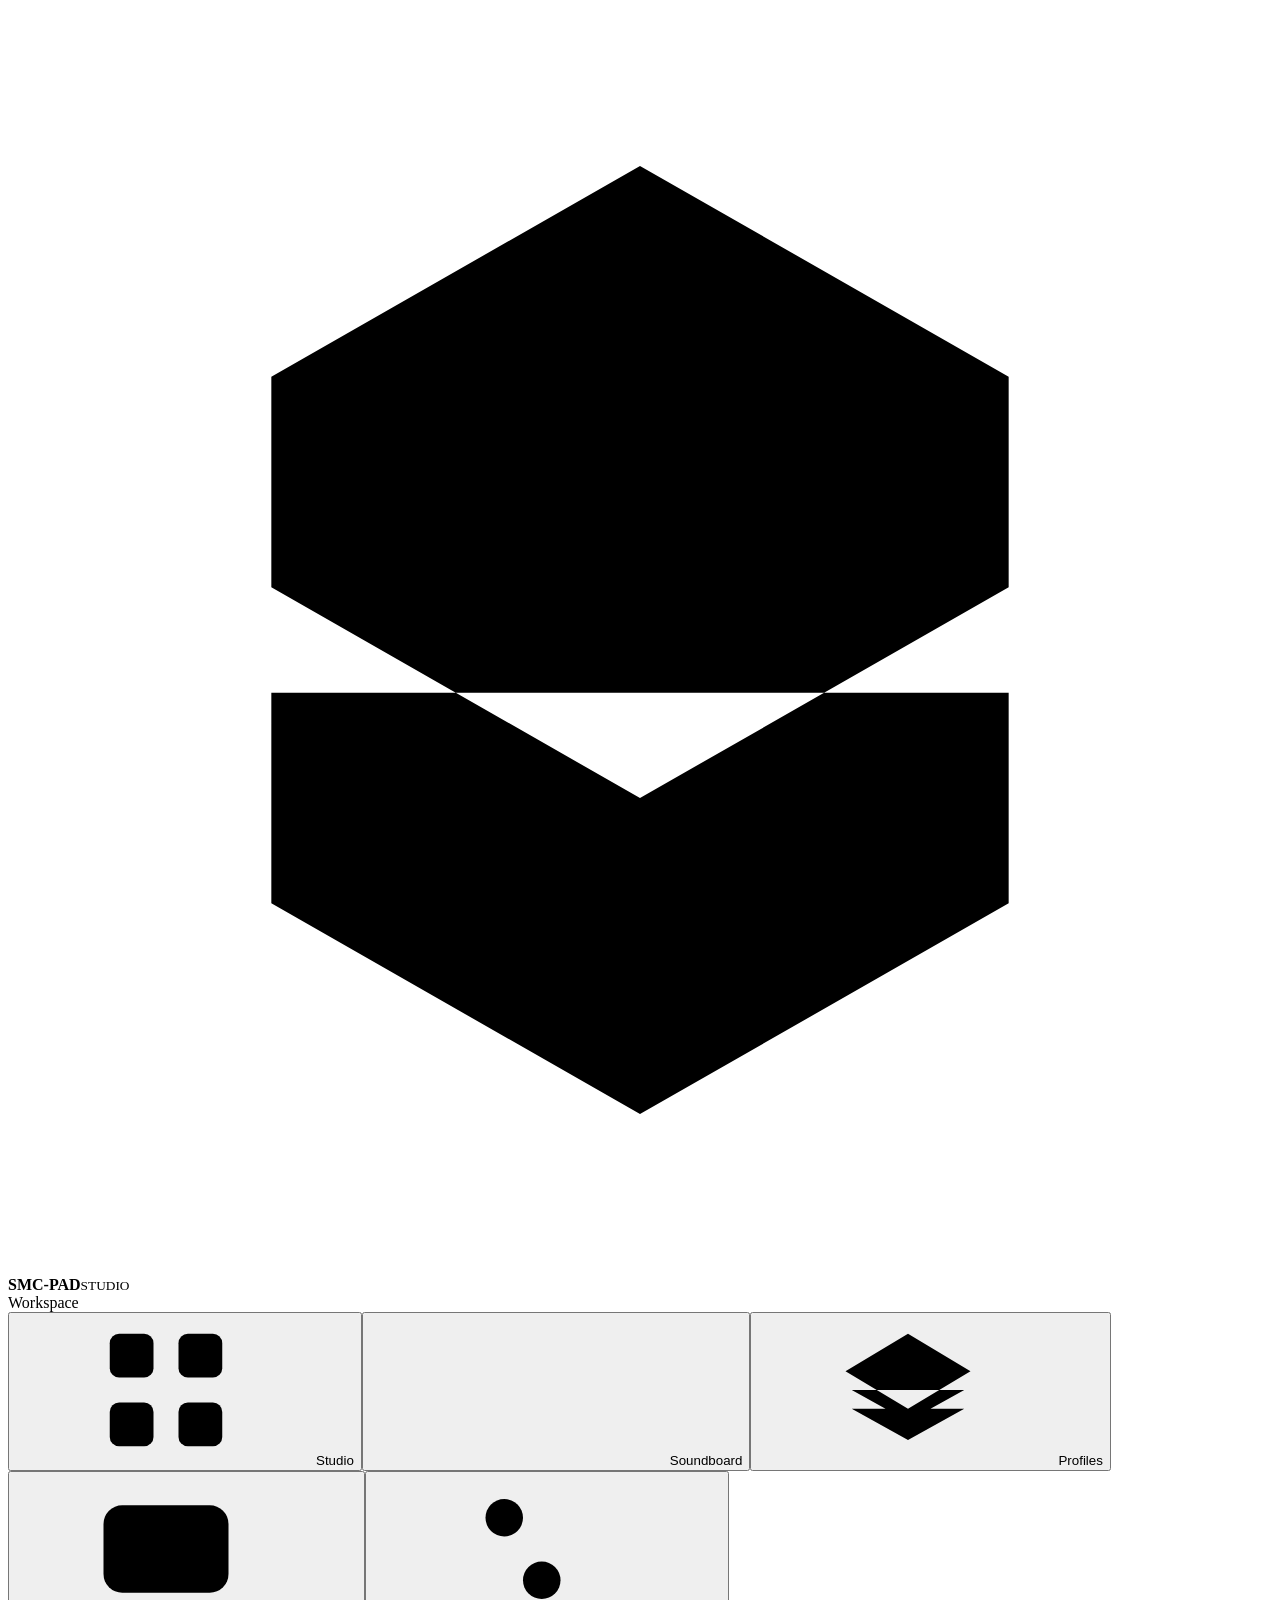
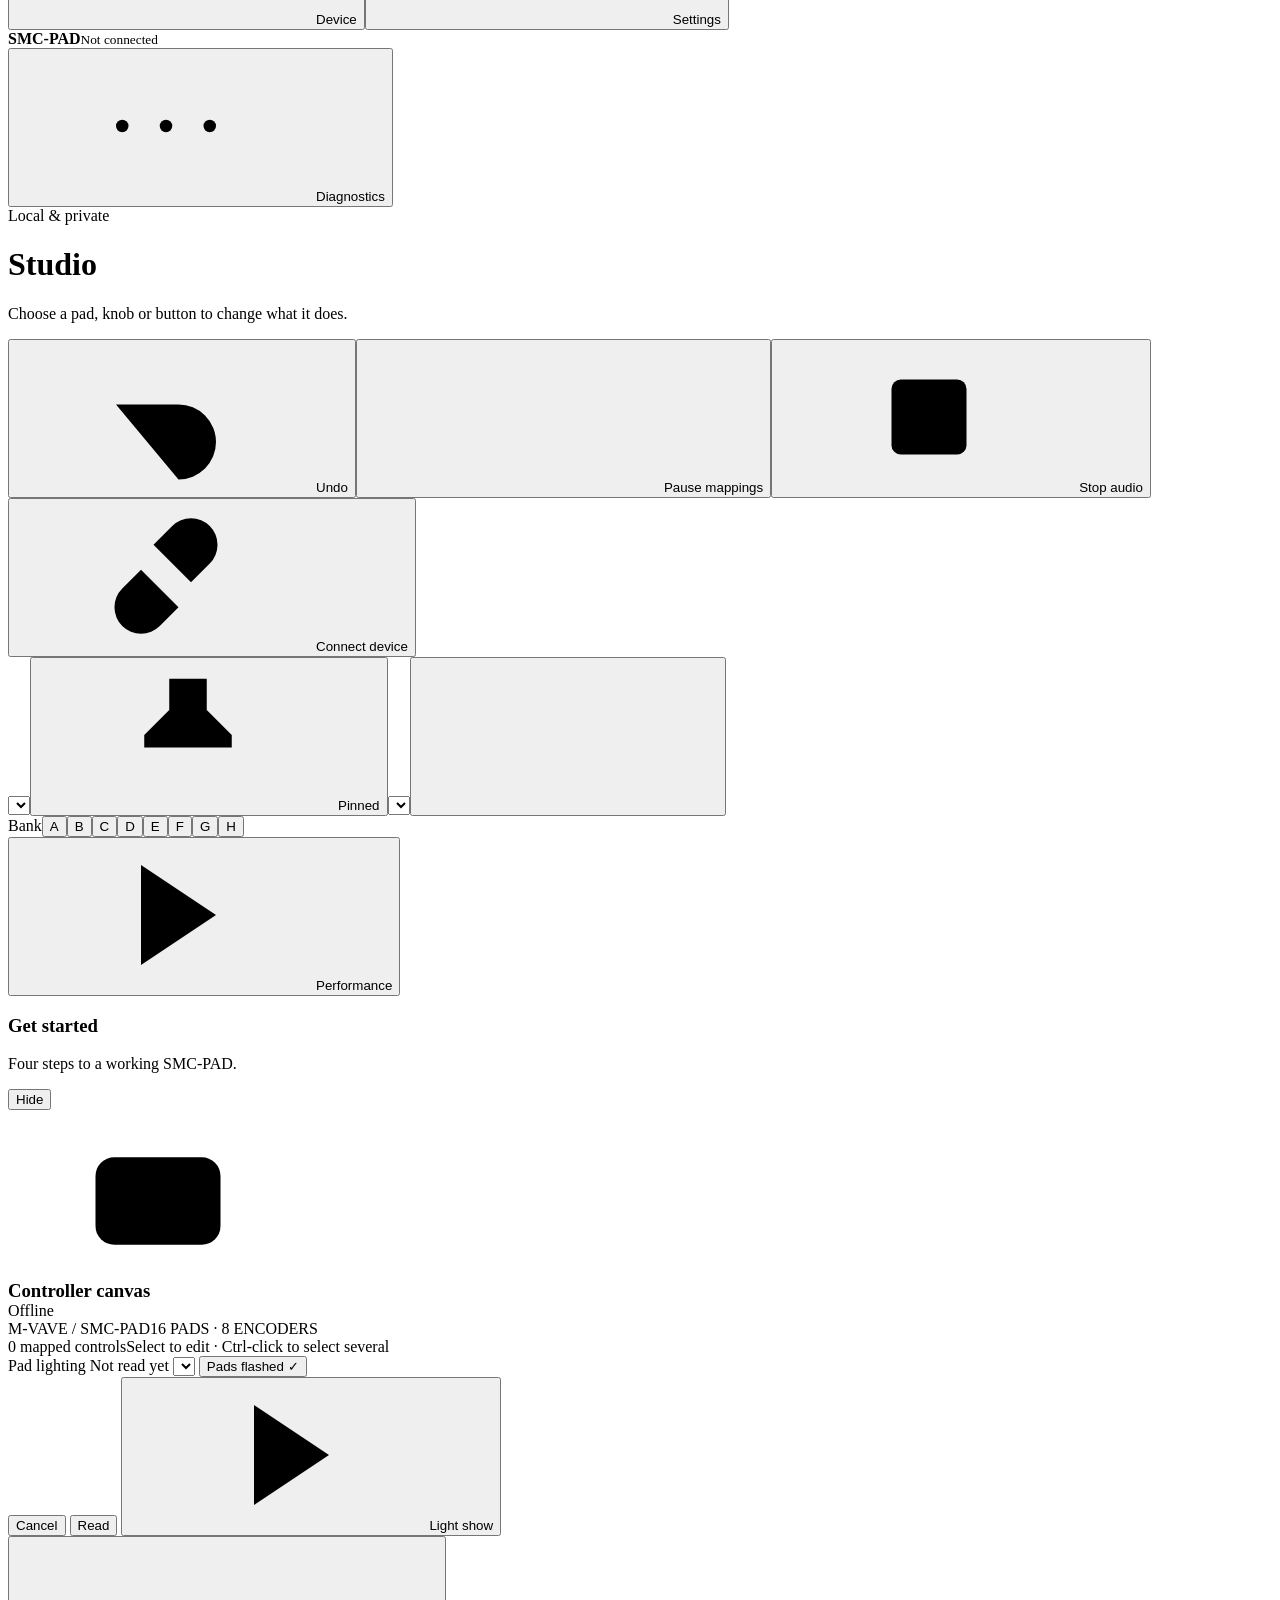
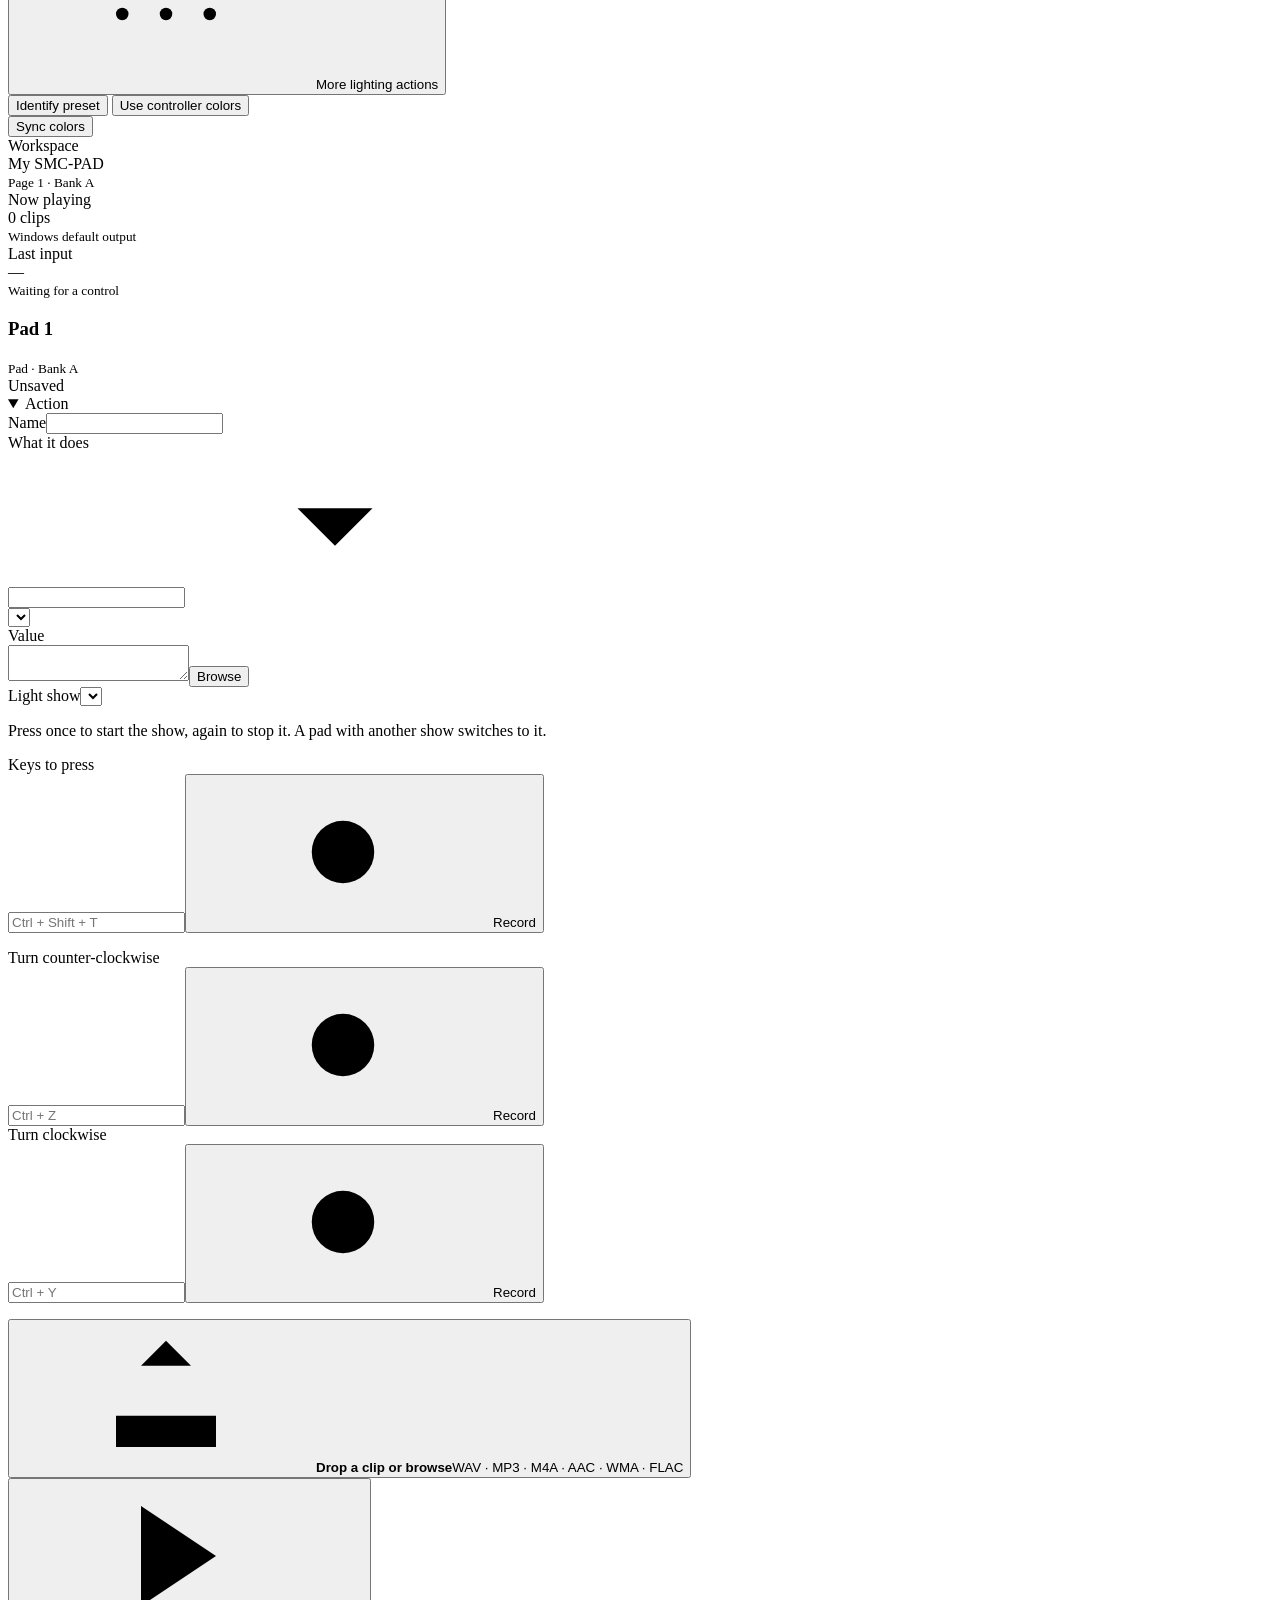
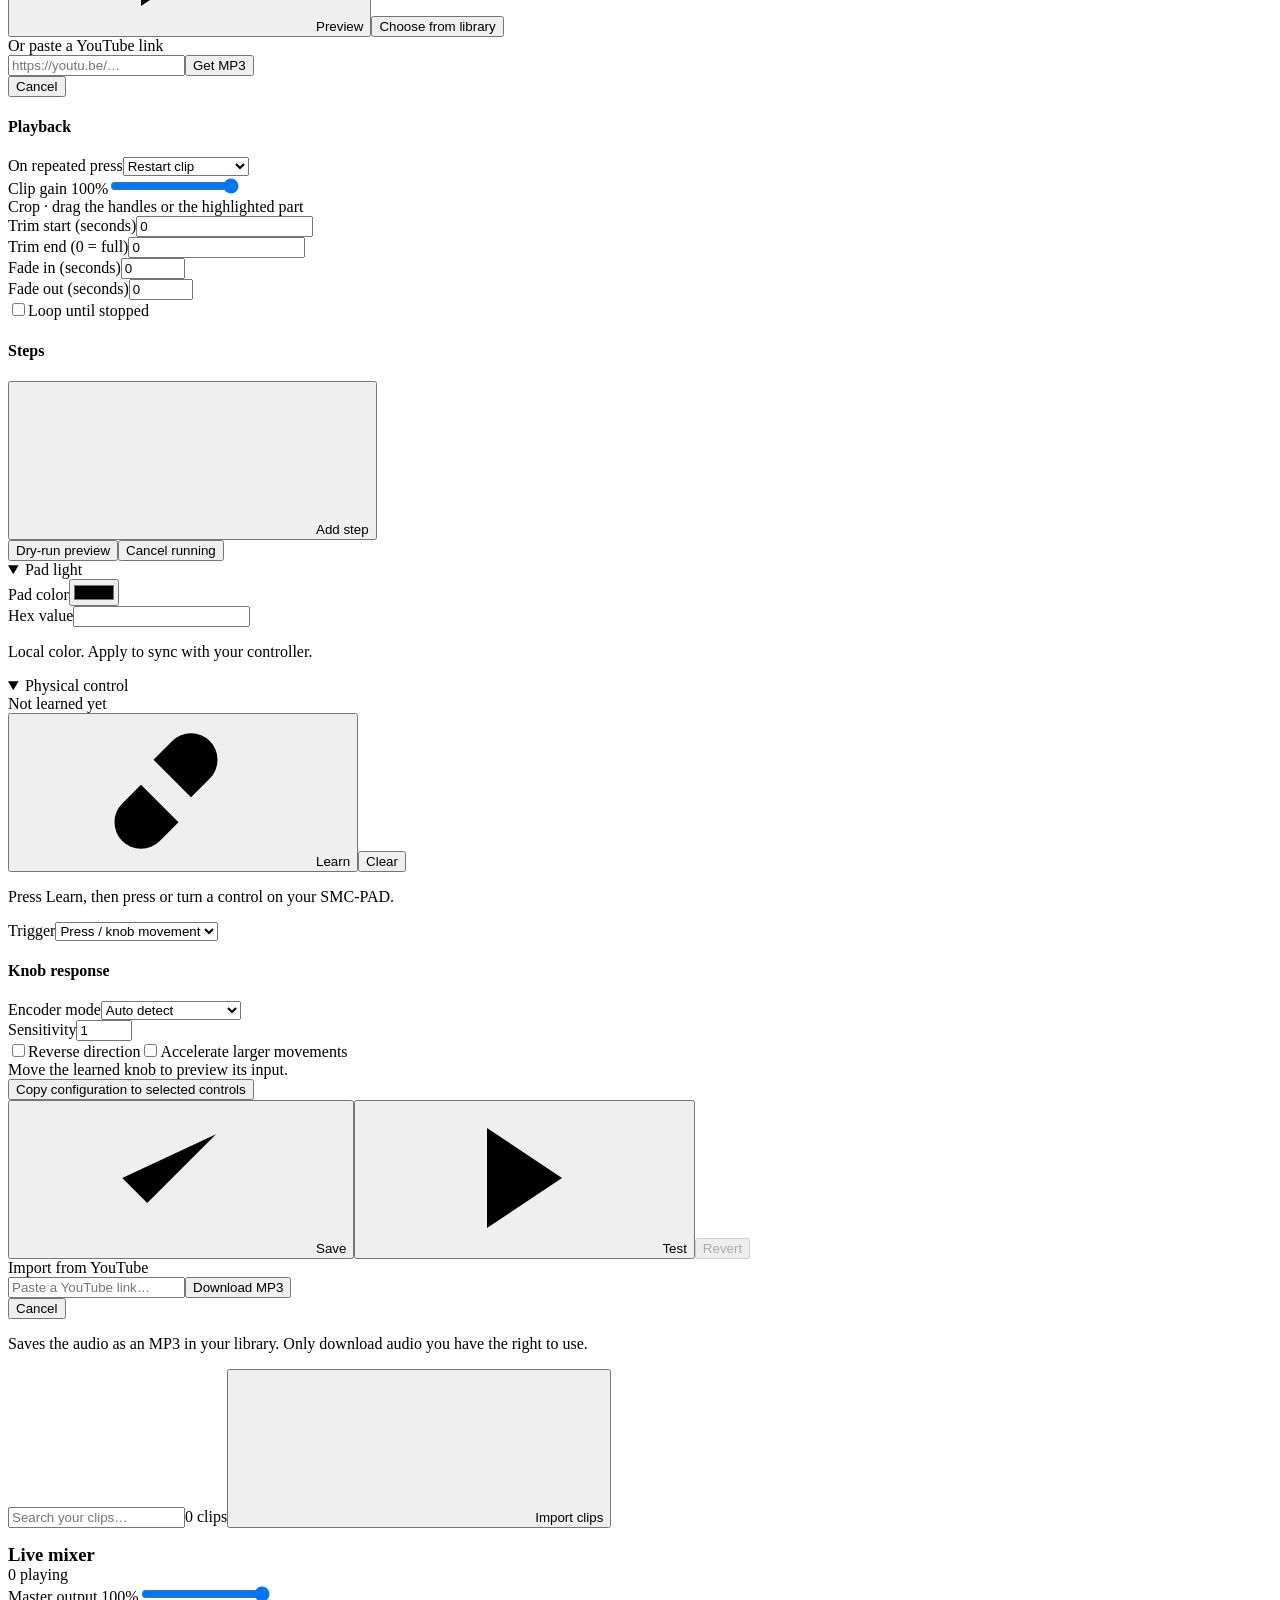
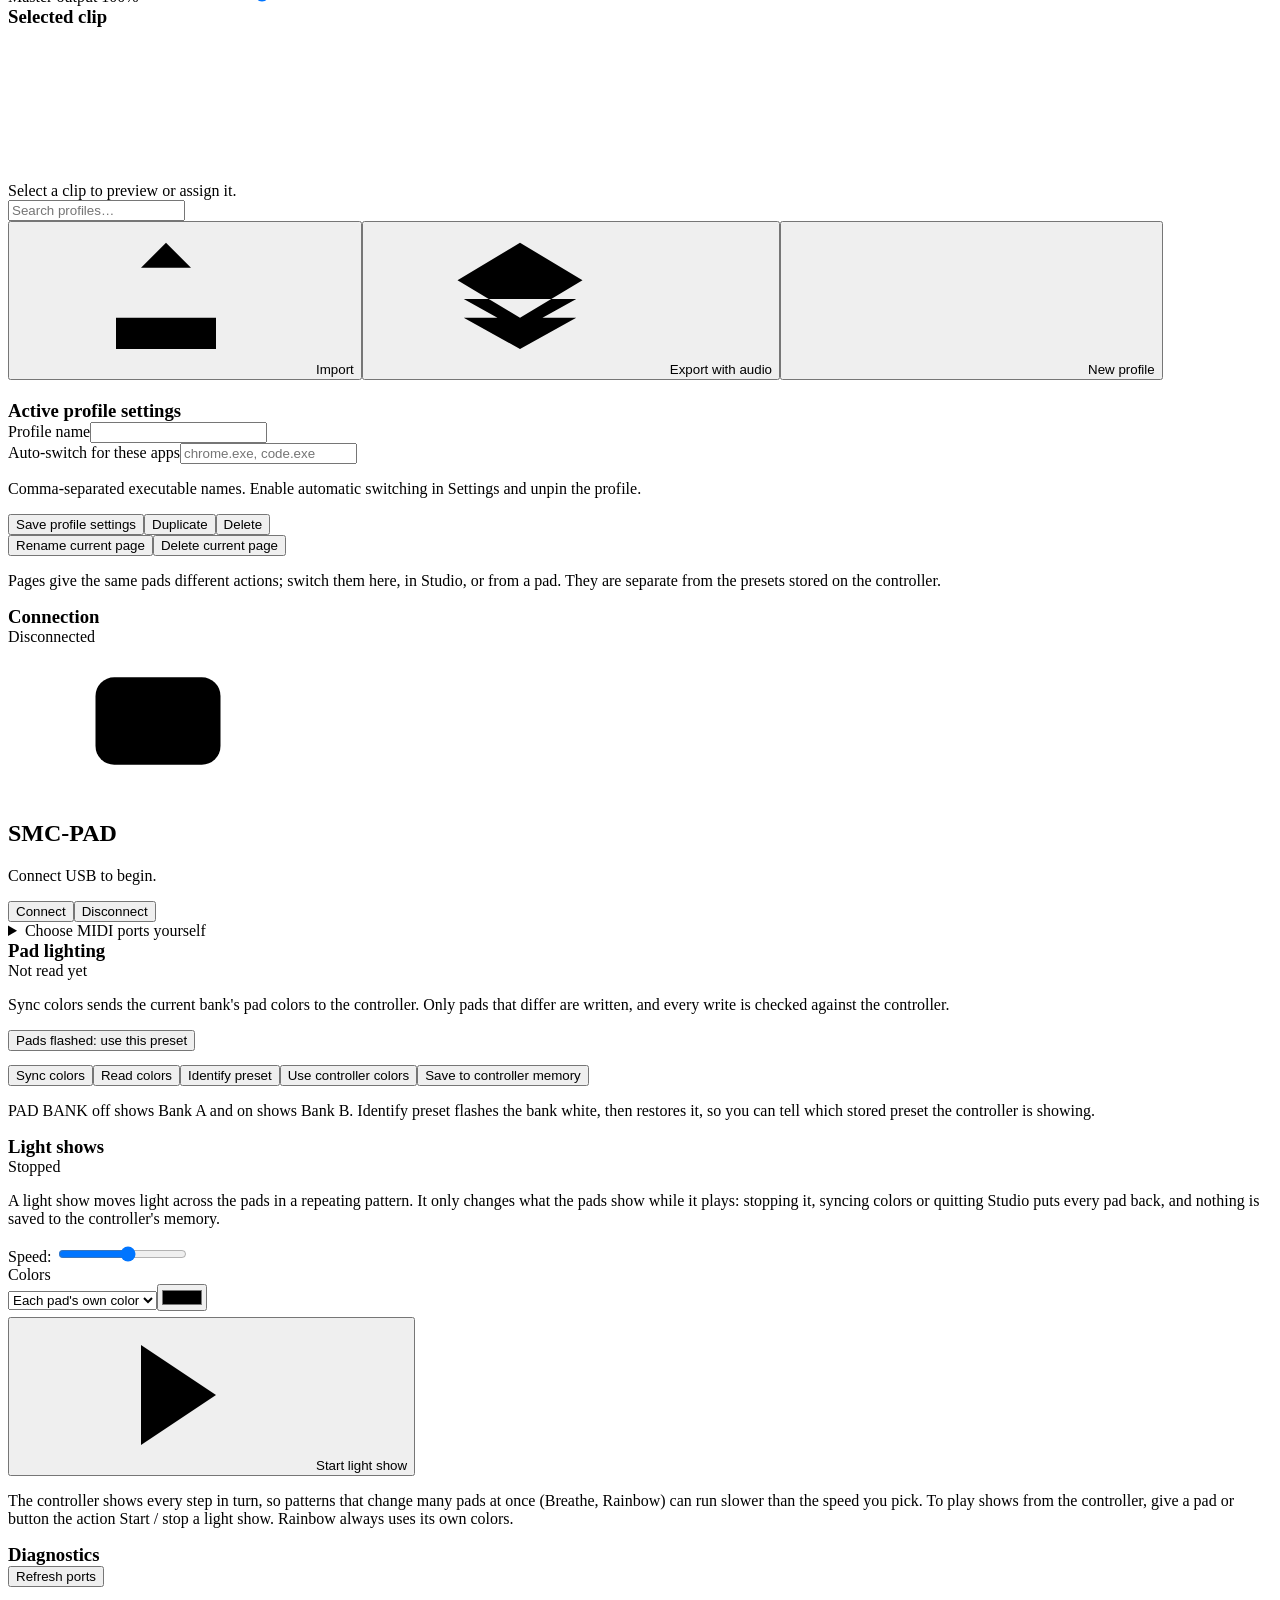
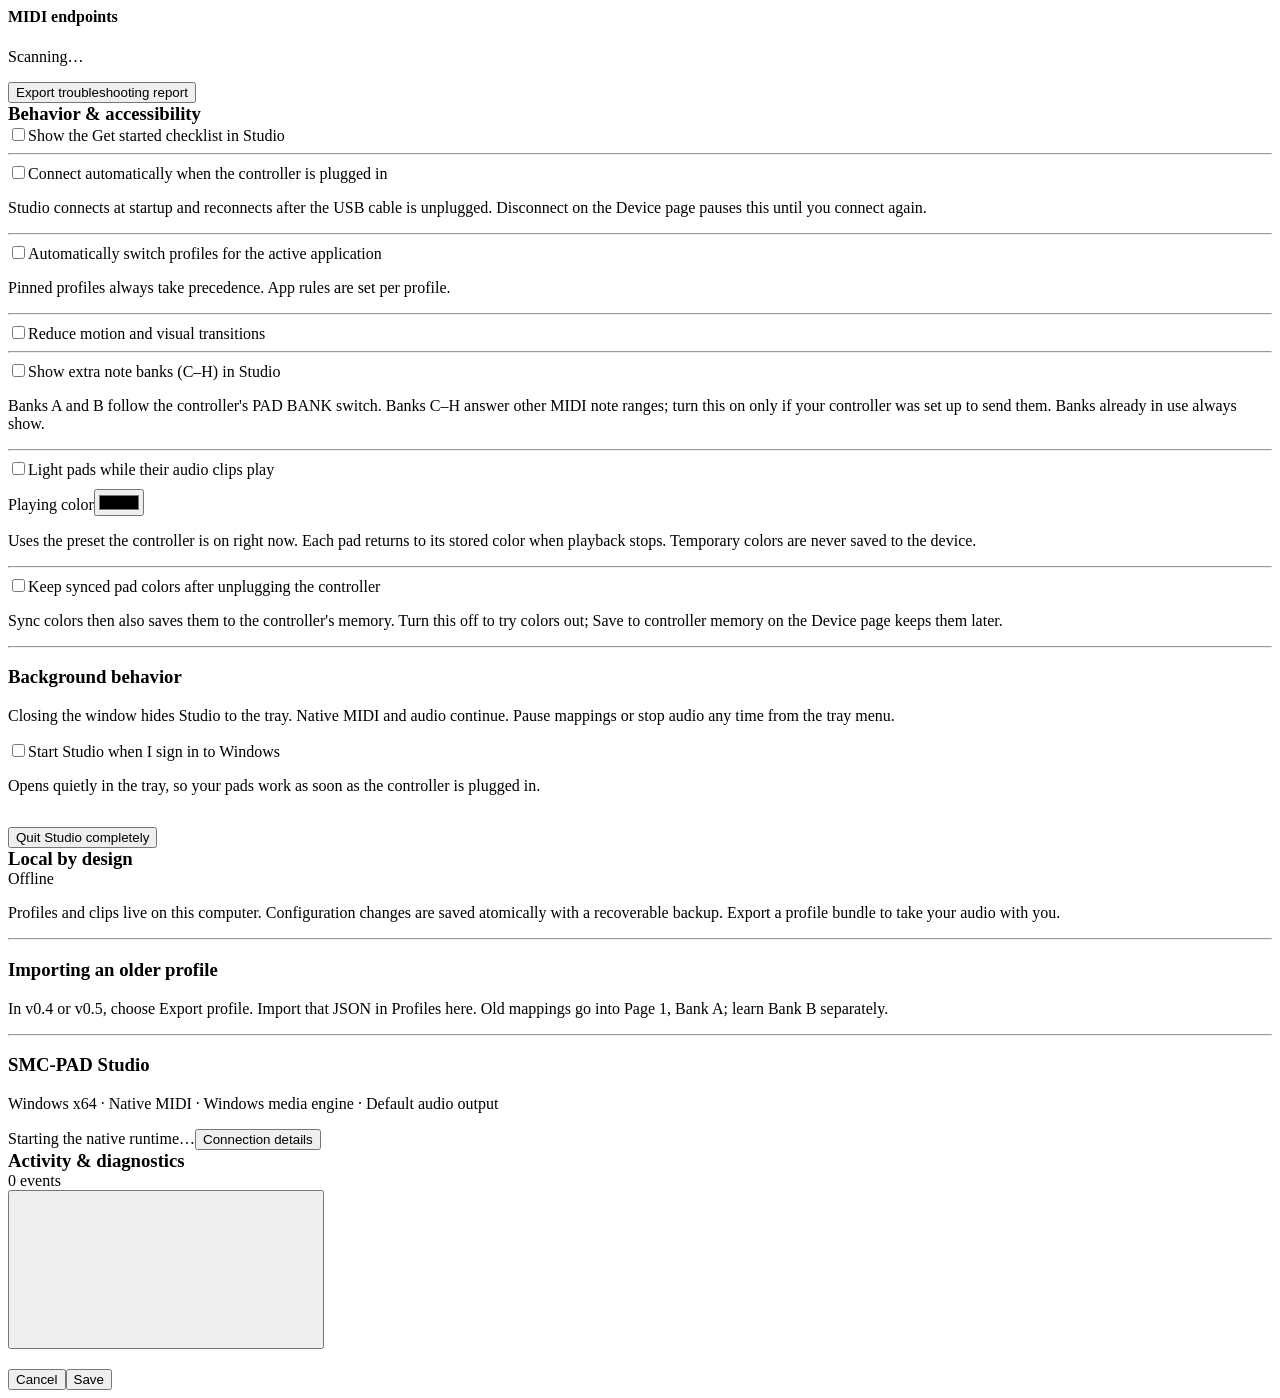
<file: source/ui/index.html>
<!doctype html>
<html lang="en">
  <head>
    <meta charset="utf-8" />
    <meta name="viewport" content="width=device-width,initial-scale=1" />
    <title>SMC-PAD Studio</title>
    <meta
      http-equiv="Content-Security-Policy"
      content="default-src 'none'; script-src 'unsafe-inline' 'unsafe-eval'; style-src 'unsafe-inline'; img-src data:; font-src 'none'; connect-src 'none'"
    />
    <link rel="stylesheet" href="studio.css" />
  </head>
  <body>
    <svg style="display: none" aria-hidden="true">
      <defs>
        <symbol id="i-grid" viewBox="0 0 24 24">
          <rect x="3" y="3" width="7" height="7" rx="1.5" />
          <rect x="14" y="3" width="7" height="7" rx="1.5" />
          <rect x="3" y="14" width="7" height="7" rx="1.5" />
          <rect x="14" y="14" width="7" height="7" rx="1.5" />
        </symbol>
        <symbol id="i-audio" viewBox="0 0 24 24"><path d="M4 10v4m4-8v12m4-15v18m4-15v12m4-8v4" /></symbol>
        <symbol id="i-layers" viewBox="0 0 24 24">
          <path d="m12 3 10 6-10 6L2 9l10-6Zm-9 12 9 5 9-5M3 12l9 5 9-5" />
        </symbol>
        <symbol id="i-device" viewBox="0 0 24 24">
          <rect x="2" y="5" width="20" height="14" rx="3" />
          <path d="M5 9h3m-3 4h3m4-4h2m3 0h2m-7 4h2m3 0h2" />
        </symbol>
        <symbol id="i-settings" viewBox="0 0 24 24">
          <path d="M4 7h16M4 17h16" />
          <circle cx="9" cy="7" r="3" />
          <circle cx="15" cy="17" r="3" />
        </symbol>
        <symbol id="i-play" viewBox="0 0 24 24"><path d="m8 4 12 8-12 8V4Z" /></symbol>
        <symbol id="i-stop" viewBox="0 0 24 24"><rect x="6" y="6" width="12" height="12" rx="1.5" /></symbol>
        <symbol id="i-pause" viewBox="0 0 24 24"><path d="M8 5v14m8-14v14" /></symbol>
        <symbol id="i-plus" viewBox="0 0 24 24"><path d="M12 5v14M5 12h14" /></symbol>
        <symbol id="i-upload" viewBox="0 0 24 24"><path d="M12 15V3m-4 4 4-4 4 4M4 15v5h16v-5" /></symbol>
        <symbol id="i-link" viewBox="0 0 24 24">
          <path d="m9 15 6-6m-7 2-3 3a4 4 0 0 0 6 6l3-3m-4-10 3-3a4 4 0 0 1 6 6l-3 3" />
        </symbol>
        <symbol id="i-check" viewBox="0 0 24 24"><path d="m5 12 4 4L20 5" /></symbol>
        <symbol id="i-more" viewBox="0 0 24 24">
          <circle cx="5" cy="12" r="1" />
          <circle cx="12" cy="12" r="1" />
          <circle cx="19" cy="12" r="1" />
        </symbol>
        <symbol id="i-undo" viewBox="0 0 24 24"><path d="M4 10h10a6 6 0 0 1 0 12M4 10l5-5m-5 5 5 5" /></symbol>
        <symbol id="i-close" viewBox="0 0 24 24"><path d="m6 6 12 12M18 6 6 18" /></symbol>
        <symbol id="i-search" viewBox="0 0 24 24">
          <circle cx="10" cy="10" r="6" />
          <path d="m15 15 6 6" />
        </symbol>
        <symbol id="i-pin" viewBox="0 0 24 24"><path d="m9 3 6 0 0 5 4 4v2H5v-2l4-4V3Zm3 11v7" /></symbol>
        <symbol id="i-up" viewBox="0 0 24 24"><path d="m6 15 6-6 6 6" /></symbol>
        <symbol id="i-down" viewBox="0 0 24 24"><path d="m6 9 6 6 6-6" /></symbol>
        <symbol id="i-copy" viewBox="0 0 24 24">
          <rect x="8" y="8" width="12" height="12" rx="2" />
          <path d="M16 8V5a1 1 0 0 0-1-1H5a1 1 0 0 0-1 1v10a1 1 0 0 0 1 1h3" />
        </symbol>
        <symbol id="i-record" viewBox="0 0 24 24">
          <circle cx="12" cy="12" r="5" fill="currentColor" stroke="none" />
        </symbol>
      </defs>
    </svg>
    <div class="app">
      <aside class="rail">
        <div class="brand">
          <div class="mark">
            <svg viewBox="0 0 24 24"><path d="m5 7 7-4 7 4v4l-7 4-7-4V7Zm0 6v4l7 4 7-4v-4" /></svg>
          </div>
          <div class="brand-text"><strong>SMC-PAD</strong><small>STUDIO</small></div>
        </div>
        <div>
          <div class="rail-label">Workspace</div>
          <nav class="nav" aria-label="Main navigation">
            <button data-view="studio" class="active">
              <svg><use href="#i-grid" /></svg><span>Studio</span></button
            ><button data-view="soundboard">
              <svg><use href="#i-audio" /></svg><span>Soundboard</span></button
            ><button data-view="profiles">
              <svg><use href="#i-layers" /></svg><span>Profiles</span></button
            ><button data-view="device">
              <svg><use href="#i-device" /></svg><span>Device</span></button
            ><button data-view="settings">
              <svg><use href="#i-settings" /></svg><span>Settings</span>
            </button>
          </nav>
        </div>
        <div class="rail-bottom">
          <div class="device-mini">
            <strong><i id="connectionDot" class="status-dot"></i>SMC-PAD</strong
            ><small id="railStatus">Not connected</small>
          </div>
          <button class="btn ghost" id="diagnosticsBtn">
            <svg><use href="#i-more" /></svg><span>Diagnostics</span>
          </button>
          <div class="version"><span>Local &amp; private</span><span id="appVersion"></span></div>
        </div>
      </aside>
      <div class="workspace">
        <header class="topbar">
          <div class="view-heading">
            <h1 id="viewTitle">Studio</h1>
            <p id="viewDescription">Choose a pad, knob or button to change what it does.</p>
          </div>
          <div class="top-actions">
            <button class="btn ghost" id="undoBtn" title="Undo last configuration edit">
              <svg><use href="#i-undo" /></svg><span>Undo</span></button
            ><button class="btn" id="pauseBtn">
              <svg><use href="#i-pause" /></svg><span>Pause mappings</span></button
            ><button class="btn" id="stopAudioBtn">
              <svg><use href="#i-stop" /></svg><span>Stop audio</span></button
            ><button class="btn primary" id="connectBtn">
              <svg><use href="#i-link" /></svg><span>Connect device</span>
            </button>
          </div>
        </header>
        <div class="banner hidden" id="banner" role="status"></div>
        <main class="content" id="main">
          <section id="view-studio">
            <div class="toolbar">
              <select id="profileSelect" aria-label="Active profile"></select
              ><button class="btn ghost tiny" id="pinBtn" title="Pin this profile">
                <svg><use href="#i-pin" /></svg><span>Pinned</span></button
              ><select id="pageSelect" aria-label="Application page"></select
              ><button class="btn ghost tiny" id="newPageBtn" title="Add application page">
                <svg><use href="#i-plus" /></svg>
              </button>
              <div class="spacer"></div>
              <div class="segmented" aria-label="Pad bank">
                <span class="segmented-label">Bank</span
                ><button id="bankA" title="Bank A · default pad notes 36–51" aria-label="Bank A">A</button
                ><button id="bankB" title="Bank B · default pad notes 52–67" aria-label="Bank B">B</button
                ><button id="bankC" title="Bank C · default pad notes 68–83" aria-label="Bank C">C</button
                ><button id="bankD" title="Bank D · default pad notes 84–99" aria-label="Bank D">D</button
                ><button id="bankE" title="Bank E · default pad notes 100–115" aria-label="Bank E">E</button
                ><button id="bankF" title="Bank F · default pad notes 116–127" aria-label="Bank F">F</button
                ><button id="bankG" title="Bank G · default pad notes 4–19" aria-label="Bank G">G</button
                ><button id="bankH" title="Bank H · default pad notes 20–35" aria-label="Bank H">H</button>
              </div>
              <span
                class="tag hidden"
                id="hardwareBank"
                title="The bank chosen by the PAD BANK switch on the controller"
              ></span>
              <button class="btn" id="performanceBtn">
                <svg><use href="#i-play" /></svg>Performance
              </button>
            </div>
            <div class="panel onboarding hidden" id="onboarding">
              <div class="onboarding-head">
                <div>
                  <h3>Get started</h3>
                  <p class="muted" id="onboardingSummary">Four steps to a working SMC-PAD.</p>
                </div>
                <button class="btn ghost tiny" id="hideOnboarding">Hide</button>
              </div>
              <ol class="steps-list" id="onboardingSteps"></ol>
            </div>
            <div class="studio-layout">
              <div>
                <div class="panel">
                  <div class="panel-head">
                    <div class="row">
                      <svg style="color: var(--accent)"><use href="#i-device" /></svg>
                      <h3 style="margin: 0">Controller canvas</h3>
                    </div>
                    <span class="tag" id="canvasStatus">Offline</span>
                  </div>
                  <div class="board">
                    <div class="board-brand"><span>M-VAVE / SMC-PAD</span><span>16 PADS · 8 ENCODERS</span></div>
                    <div class="hardware">
                      <div class="knob-grid" id="knobs"></div>
                      <div class="pad-grid" id="pads"></div>
                      <div class="side-grid" id="sideBtns"></div>
                    </div>
                  </div>
                  <div class="board-caption">
                    <span><i class="micro-dot"></i><span id="mappingCount">0 mapped controls</span></span
                    ><span id="canvasHint">Select to edit · Ctrl-click to select several</span>
                  </div>
                  <div class="rgb-controls">
                    <span class="segmented-label">Pad lighting</span>
                    <span class="tag" id="rgbStatus">Not read yet</span>
                    <select id="rgbPreset" class="hidden" aria-label="Preset shown on the controller"></select>
                    <button
                      class="btn tiny hidden"
                      id="confirmPresetBar"
                      title="Teach Studio which preset the controller is using"
                    >
                      Pads flashed ✓
                    </button>
                    <div class="spacer"></div>
                    <button class="btn ghost tiny hidden" id="cancelRGB">Cancel</button>
                    <button class="btn tiny" id="readRGB" title="Read the pad colors stored on the controller">
                      Read
                    </button>
                    <button
                      class="btn tiny"
                      id="showToggle"
                      title="Play the light show chosen on the Device page. Nothing is saved to the controller."
                    >
                      <svg><use href="#i-play" /></svg><span>Light show</span>
                    </button>
                    <div class="menu">
                      <button
                        class="btn tiny"
                        id="rgbMore"
                        aria-haspopup="menu"
                        aria-expanded="false"
                        aria-controls="rgbMenu"
                        title="More lighting actions"
                      >
                        <svg><use href="#i-more" /></svg><span class="sr-only">More lighting actions</span>
                      </button>
                      <div class="menu-list hidden" id="rgbMenu" role="menu" aria-labelledby="rgbMore">
                        <button
                          type="button"
                          role="menuitem"
                          id="identifyRGB"
                          title="Flash this bank's 16 pads white, then restore them"
                        >
                          Identify preset
                        </button>
                        <button
                          type="button"
                          role="menuitem"
                          id="adoptRGBBar"
                          title="Replace this bank's colors in Studio with the ones on the controller"
                        >
                          Use controller colors
                        </button>
                      </div>
                    </div>
                    <button
                      class="btn tiny primary"
                      id="applyRGB"
                      title="Send this bank's pad colors to the controller"
                    >
                      Sync colors
                    </button>
                  </div>
                </div>
                <div class="info-cards">
                  <div class="info-card">
                    <label>Workspace</label>
                    <div class="metric" id="activeProfileLabel">My SMC-PAD</div>
                    <small id="activePageLabel">Page 1 · Bank A</small>
                  </div>
                  <div class="info-card">
                    <label>Now playing</label>
                    <div class="metric" id="audioCount">0 clips</div>
                    <small>Windows default output</small>
                  </div>
                  <div class="info-card">
                    <label>Last input</label>
                    <div class="metric" id="lastMidiValue">—</div>
                    <small id="lastMidiPort">Waiting for a control</small>
                  </div>
                </div>
              </div>
              <aside class="panel inspector" id="inspector">
                <div class="panel-head inspector-head">
                  <div class="inspector-title">
                    <div class="swatch" id="selectedSwatch"></div>
                    <div>
                      <h3 id="selectedName">Pad 1</h3>
                      <small class="muted" id="selectedType">Pad · Bank A</small>
                    </div>
                  </div>
                  <span id="dirtyBadge" class="tag warn hidden">Unsaved</span>
                </div>
                <form id="editorForm" novalidate>
                  <details class="section" data-section="action" open>
                    <summary>Action<span class="section-meta" id="actionMeta"></span></summary>
                    <div class="section-body">
                      <div class="field">
                        <label for="labelInput">Name</label><input id="labelInput" maxlength="60" />
                      </div>
                      <div class="field">
                        <label for="actionPicker" id="actionLabel">What it does</label>
                        <div class="combo">
                          <input
                            id="actionPicker"
                            role="combobox"
                            aria-autocomplete="list"
                            aria-expanded="false"
                            aria-controls="actionList"
                            autocomplete="off"
                            spellcheck="false"
                          /><svg class="combo-chevron"><use href="#i-down" /></svg>
                          <div
                            class="combo-list hidden"
                            id="actionList"
                            role="listbox"
                            aria-labelledby="actionLabel"
                          ></div>
                        </div>
                        <select id="actionSelect" class="hidden" tabindex="-1" aria-hidden="true"></select>
                      </div>
                      <div class="field hidden" id="valueField">
                        <label for="valueInput" id="valueLabel">Value</label>
                        <div class="row">
                          <textarea id="valueInput" class="grow" rows="2"></textarea
                          ><button type="button" class="btn tiny hidden" id="browseBtn">Browse</button>
                        </div>
                      </div>
                      <div class="field hidden" id="lightShowField">
                        <label for="lightShowSelect">Light show</label
                        ><select id="lightShowSelect"></select>
                        <p class="helper">
                          Press once to start the show, again to stop it. A pad with another show switches to it.
                        </p>
                      </div>
                      <div class="field hidden" id="shortcutField">
                        <label for="shortcutInput">Keys to press</label>
                        <div class="recorder">
                          <input
                            id="shortcutInput"
                            placeholder="Ctrl + Shift + T"
                            autocomplete="off"
                            spellcheck="false"
                          /><button type="button" class="btn tiny" data-record>
                            <svg><use href="#i-record" /></svg><span>Record</span>
                          </button>
                        </div>
                        <p class="helper" id="shortcutHelp"></p>
                      </div>
                      <div class="hidden" id="twoWayFields">
                        <div class="field">
                          <label for="ccwInput">Turn counter-clockwise</label>
                          <div class="recorder">
                            <input id="ccwInput" placeholder="Ctrl + Z" autocomplete="off" spellcheck="false" /><button
                              type="button"
                              class="btn tiny"
                              data-record
                            >
                              <svg><use href="#i-record" /></svg><span>Record</span>
                            </button>
                          </div>
                        </div>
                        <div class="field">
                          <label for="cwInput">Turn clockwise</label>
                          <div class="recorder">
                            <input id="cwInput" placeholder="Ctrl + Y" autocomplete="off" spellcheck="false" /><button
                              type="button"
                              class="btn tiny"
                              data-record
                            >
                              <svg><use href="#i-record" /></svg><span>Record</span>
                            </button>
                          </div>
                        </div>
                        <p class="helper" id="twoWayHelp"></p>
                      </div>
                      <div id="audioFields" class="hidden">
                        <button type="button" class="drop" id="audioDrop">
                          <svg><use href="#i-upload" /></svg
                          ><strong id="assignedAudioName">Drop a clip or browse</strong
                          ><span>WAV · MP3 · M4A · AAC · WMA · FLAC</span>
                        </button>
                        <div class="row field-gap">
                          <button type="button" class="btn tiny" id="previewClip">
                            <svg><use href="#i-play" /></svg>Preview</button
                          ><button type="button" class="btn ghost tiny" id="selectFromLibrary">
                            Choose from library
                          </button>
                        </div>
                        <div class="field field-gap">
                          <label for="ytEditorUrl">Or paste a YouTube link</label>
                          <div class="yt-row">
                            <input
                              id="ytEditorUrl"
                              type="url"
                              placeholder="https://youtu.be/…"
                              autocomplete="off"
                              spellcheck="false"
                            /><button type="button" class="btn tiny" id="ytEditorGo">Get MP3</button>
                          </div>
                          <div class="yt-status hidden" data-yt-status>
                            <div class="row">
                              <span class="helper grow" data-yt-text style="margin: 0; overflow-wrap: anywhere"></span
                              ><button type="button" class="btn ghost tiny" data-yt-cancel>Cancel</button>
                            </div>
                            <div class="progress"><i data-yt-bar></i></div>
                          </div>
                        </div>
                        <h4 class="subheading">Playback</h4>
                        <div class="field">
                          <label for="audioMode">On repeated press</label
                          ><select id="audioMode">
                            <option value="restart">Restart clip</option>
                            <option value="overlap">Allow overlap</option>
                            <option value="toggle">Toggle play / stop</option>
                          </select>
                        </div>
                        <div class="field">
                          <label for="audioVolume">Clip gain <span id="clipGainValue">100%</span></label
                          ><input id="audioVolume" type="range" min="0" max="100" value="100" />
                        </div>
                        <div class="field">
                          <label id="editorCropLabel">Crop · drag the handles or the highlighted part</label>
                          <div id="editorCrop" role="group" aria-labelledby="editorCropLabel"></div>
                        </div>
                        <div class="row2">
                          <div class="field">
                            <label for="trimStart">Trim start (seconds)</label
                            ><input id="trimStart" type="number" min="0" step=".01" value="0" />
                          </div>
                          <div class="field">
                            <label for="trimEnd">Trim end (0 = full)</label
                            ><input id="trimEnd" type="number" min="0" step=".01" value="0" />
                          </div>
                        </div>
                        <div class="row2">
                          <div class="field">
                            <label for="fadeIn">Fade in (seconds)</label
                            ><input id="fadeIn" type="number" min="0" max="30" step=".1" value="0" />
                          </div>
                          <div class="field">
                            <label for="fadeOut">Fade out (seconds)</label
                            ><input id="fadeOut" type="number" min="0" max="30" step=".1" value="0" />
                          </div>
                        </div>
                        <label class="check"><input id="loopAudio" type="checkbox" />Loop until stopped</label>
                      </div>
                      <div id="macroFields" class="hidden">
                        <div class="inline-heading">
                          <h4 class="subheading">Steps</h4>
                          <button type="button" class="btn tiny" id="addStep">
                            <svg><use href="#i-plus" /></svg>Add step
                          </button>
                        </div>
                        <div id="steps"></div>
                        <div class="row">
                          <button type="button" class="btn ghost tiny" id="macroPreview">Dry-run preview</button
                          ><button type="button" class="btn ghost tiny" id="cancelMacros">Cancel running</button>
                        </div>
                      </div>
                    </div>
                  </details>
                  <details class="section" data-section="light" id="colorFields" open>
                    <summary>Pad light<span class="section-meta" id="lightMeta"></span></summary>
                    <div class="section-body">
                      <div class="row2">
                        <div class="field">
                          <label for="colorInput">Pad color</label><input id="colorInput" type="color" />
                        </div>
                        <div class="field">
                          <label for="colorHex">Hex value</label><input id="colorHex" pattern="#[0-9a-fA-F]{6}" />
                        </div>
                      </div>
                      <div class="palette" id="palette"></div>
                      <p class="helper" id="colorState">Local color. Apply to sync with your controller.</p>
                    </div>
                  </details>
                  <details class="section" data-section="physical" open>
                    <summary>Physical control<span class="section-meta" id="physicalMeta"></span></summary>
                    <div class="section-body">
                      <div class="map-info" id="mappingInfo">Not learned yet</div>
                      <div class="row">
                        <button type="button" class="btn grow" id="learnBtn">
                          <svg><use href="#i-link" /></svg>Learn</button
                        ><button type="button" class="btn ghost" id="clearLearn">Clear</button>
                      </div>
                      <p class="helper" id="learnHint">Press Learn, then press or turn a control on your SMC-PAD.</p>
                      <div class="field field-gap">
                        <label for="triggerSelect">Trigger</label
                        ><select id="triggerSelect">
                          <option value="press">Press / knob movement</option>
                          <option value="pressOnly">Press only</option>
                          <option value="releaseOnly">Release only</option>
                          <option value="both">Press and release</option>
                        </select>
                      </div>
                      <div id="knobFields" class="hidden">
                        <h4 class="subheading">Knob response</h4>
                        <div class="field">
                          <label for="encoderMode">Encoder mode</label
                          ><select id="encoderMode">
                            <option value="auto">Auto detect</option>
                            <option value="absolute">Absolute (0–127)</option>
                            <option value="relative">Relative increments</option>
                          </select>
                        </div>
                        <div class="field">
                          <label for="sensitivity">Sensitivity</label
                          ><input id="sensitivity" type="number" min=".1" max="8" step=".1" value="1" />
                        </div>
                        <label class="check"><input id="invertKnob" type="checkbox" />Reverse direction</label
                        ><label class="check"
                          ><input id="accelerateKnob" type="checkbox" />Accelerate larger movements</label
                        >
                        <div class="map-info" id="calibration">Move the learned knob to preview its input.</div>
                      </div>
                    </div>
                  </details>
                  <div class="inspector-footer">
                    <button type="button" class="btn ghost tiny hidden" id="copySelected">
                      Copy configuration to selected controls
                    </button>
                    <div class="row">
                      <button type="submit" class="btn primary grow" id="saveControl" title="Save (Ctrl+S)">
                        <svg><use href="#i-check" /></svg>Save</button
                      ><button type="button" class="btn" id="testAction" title="Run this action now">
                        <svg><use href="#i-play" /></svg>Test</button
                      ><button
                        type="button"
                        class="btn ghost"
                        id="revertControl"
                        title="Discard unsaved changes"
                        disabled
                      >
                        Revert
                      </button>
                    </div>
                  </div>
                </form>
              </aside>
            </div>
          </section>
          <section id="view-soundboard" class="hidden">
            <div class="library-layout">
              <div>
                <div class="panel" style="margin-bottom: 16px">
                  <div class="panel-body">
                    <label for="ytUrl">Import from YouTube</label>
                    <div class="yt-row">
                      <input
                        id="ytUrl"
                        type="url"
                        placeholder="Paste a YouTube link…"
                        autocomplete="off"
                        spellcheck="false"
                      /><button class="btn" id="ytGo">Download MP3</button>
                    </div>
                    <div class="yt-status hidden" data-yt-status>
                      <div class="row">
                        <span class="helper grow" data-yt-text style="margin: 0; overflow-wrap: anywhere"></span
                        ><button type="button" class="btn ghost tiny" data-yt-cancel>Cancel</button>
                      </div>
                      <div class="progress"><i data-yt-bar></i></div>
                    </div>
                    <p class="helper">
                      Saves the audio as an MP3 in your library. Only download audio you have the right to use.
                    </p>
                  </div>
                </div>
                <div class="row" style="margin-bottom: 16px">
                  <input
                    id="librarySearch"
                    class="grow"
                    type="search"
                    placeholder="Search your clips…"
                    aria-label="Search audio library"
                  /><span class="tag" id="libraryCount">0 clips</span
                  ><button class="btn primary" id="importClips">
                    <svg><use href="#i-plus" /></svg>Import clips
                  </button>
                </div>
                <div class="library-list" id="libraryList"></div>
                <div class="panel mixer">
                  <div class="panel-head">
                    <h3 style="margin: 0">Live mixer</h3>
                    <span class="tag" id="playingCount">0 playing</span>
                  </div>
                  <div class="panel-body">
                    <div class="field">
                      <label for="masterVolume">Master output <span id="masterValue">100%</span></label
                      ><input id="masterVolume" type="range" min="0" max="100" value="100" />
                    </div>
                    <div id="playingList"></div>
                  </div>
                </div>
              </div>
              <div class="panel">
                <div class="panel-head">
                  <h3 style="margin: 0">Selected clip</h3>
                  <svg style="color: var(--accent)"><use href="#i-audio" /></svg>
                </div>
                <div class="panel-body" id="clipDetail">
                  <div class="empty">Select a clip to preview or assign it.</div>
                </div>
              </div>
            </div>
          </section>
          <section id="view-profiles" class="hidden">
            <div class="toolbar">
              <input id="profileSearch" type="search" placeholder="Search profiles…" aria-label="Search profiles" />
              <div class="spacer"></div>
              <button class="btn" id="importProfile">
                <svg><use href="#i-upload" /></svg>Import</button
              ><button class="btn" id="exportProfile">
                <svg><use href="#i-layers" /></svg>Export with audio</button
              ><button class="btn" id="newProfile">
                <svg><use href="#i-plus" /></svg>New profile
              </button>
            </div>
            <div class="profiles-grid" id="profilesGrid"></div>
            <div class="panel" style="margin-top: 20px">
              <div class="panel-head">
                <h3 style="margin: 0">Active profile settings</h3>
              </div>
              <div class="panel-body">
                <div class="row2">
                  <div class="field">
                    <label for="profileName">Profile name</label><input id="profileName" maxlength="80" />
                  </div>
                  <div class="field">
                    <label for="profileApps">Auto-switch for these apps</label
                    ><input id="profileApps" placeholder="chrome.exe, code.exe" />
                    <p class="helper">
                      Comma-separated executable names. Enable automatic switching in Settings and unpin the profile.
                    </p>
                  </div>
                </div>
                <div class="row">
                  <button class="btn primary" id="saveProfile">Save profile settings</button
                  ><button class="btn" id="duplicateProfile">Duplicate</button
                  ><button class="btn danger" id="deleteProfile">Delete</button>
                  <div class="spacer"></div>
                  <button class="btn" id="renamePage">Rename current page</button
                  ><button class="btn danger" id="deletePage">Delete current page</button>
                </div>
                <p class="helper">
                  Pages give the same pads different actions; switch them here, in Studio, or from a pad. They are
                  separate from the presets stored on the controller.
                </p>
              </div>
            </div>
          </section>
          <section id="view-device" class="hidden">
            <div class="device-layout">
              <div class="device-main">
                <div class="panel">
                  <div class="panel-head">
                    <h3 style="margin: 0">Connection</h3>
                    <span class="tag" id="deviceStatusTag">Disconnected</span>
                  </div>
                  <div class="panel-body">
                    <div class="status-line">
                      <div class="large-status">
                        <svg><use href="#i-device" /></svg>
                      </div>
                      <div>
                        <h2>SMC-PAD</h2>
                        <p class="muted" id="deviceMessage">Connect USB to begin.</p>
                      </div>
                    </div>
                    <div class="row">
                      <button class="btn primary" id="deviceConnect">Connect</button
                      ><button class="btn" id="deviceDisconnect">Disconnect</button>
                    </div>
                    <details class="disclosure">
                      <summary>Choose MIDI ports yourself</summary>
                      <div class="field">
                        <label for="performanceInput">Performance input</label
                        ><select id="performanceInput">
                          <option value="">Auto discover SMC-PAD</option>
                        </select>
                      </div>
                      <div class="row2">
                        <div class="field">
                          <label for="rgbInputPort">Configuration input</label
                          ><select id="rgbInputPort">
                            <option value="">Auto discover</option>
                          </select>
                        </div>
                        <div class="field">
                          <label for="rgbOutputPort">Configuration output</label
                          ><select id="rgbOutputPort">
                            <option value="">Auto discover</option>
                          </select>
                        </div>
                      </div>
                      <p class="helper">
                        Windows may label configuration ports MIDIIN2/3 and MIDIOUT2/3. Discovery sends only read
                        requests. Close MidiSuite if the device is busy.
                      </p>
                    </details>
                  </div>
                </div>
                <div class="panel">
                  <div class="panel-head">
                    <h3 style="margin: 0">Pad lighting</h3>
                    <span class="tag" id="deviceRgbStatus">Not read yet</span>
                  </div>
                  <div class="panel-body">
                    <p class="muted">
                      Sync colors sends the current bank's pad colors to the controller. Only pads that differ are
                      written, and every write is checked against the controller.
                    </p>
                    <p class="helper" id="syncSaveNote"></p>
                    <p class="helper" id="presetDetect"></p>
                    <div class="row hidden" id="identifyConfirm" style="margin-top: 8px">
                      <span class="muted" id="identifyQuestion"></span
                      ><button class="btn primary" id="confirmPreset">Pads flashed: use this preset</button>
                    </div>
                    <div class="row wrap" style="margin-top: 14px">
                      <button class="btn primary" id="deviceApply">Sync colors</button
                      ><button class="btn" id="deviceRead">Read colors</button
                      ><button class="btn" id="deviceIdentify">Identify preset</button
                      ><button class="btn" id="adoptRGB">Use controller colors</button
                      ><button
                        class="btn hidden"
                        id="deviceSave"
                        title="Keep the colors on the controller after it is unplugged"
                      >
                        Save to controller memory
                      </button>
                    </div>
                    <p class="helper">
                      PAD BANK off shows Bank A and on shows Bank B. Identify preset flashes the bank white, then
                      restores it, so you can tell which stored preset the controller is showing.
                    </p>
                    <div id="rgbResults"></div>
                  </div>
                </div>
                <div class="panel">
                  <div class="panel-head">
                    <h3 style="margin: 0">Light shows</h3>
                    <span class="tag" id="showStatus">Stopped</span>
                  </div>
                  <div class="panel-body">
                    <p class="muted">
                      A light show moves light across the pads in a repeating pattern. It only changes what the pads
                      show while it plays: stopping it, syncing colors or quitting Studio puts every pad back, and
                      nothing is saved to the controller's memory.
                    </p>
                    <div class="show-layout">
                      <div class="show-patterns" id="showPatterns" role="radiogroup" aria-label="Pattern"></div>
                      <div class="show-preview" id="showPreview" aria-hidden="true"></div>
                    </div>
                    <div class="row2" style="margin-top: 14px">
                      <div class="field">
                        <label for="showSpeed">Speed: <span id="showSpeedValue"></span></label
                        ><input id="showSpeed" type="range" min="1" max="10" step="1" />
                      </div>
                      <div class="field">
                        <label for="showColorMode">Colors</label>
                        <div class="row">
                          <select id="showColorMode" class="grow">
                            <option value="pads">Each pad's own color</option>
                            <option value="one">One color</option></select
                          ><input id="showColor" class="show-color" type="color" aria-label="Light show color" />
                        </div>
                      </div>
                    </div>
                    <div class="row wrap" style="margin-top: 6px">
                      <button class="btn primary" id="showStart">
                        <svg><use href="#i-play" /></svg><span>Start light show</span>
                      </button>
                    </div>
                    <p class="helper">
                      The controller shows every step in turn, so patterns that change many pads at once (Breathe,
                      Rainbow) can run slower than the speed you pick. To play shows from the controller, give a pad or
                      button the action Start / stop a light show. Rainbow always uses its own colors.
                    </p>
                  </div>
                </div>
              </div>
              <div class="panel">
                <div class="panel-head">
                  <h3 style="margin: 0">Diagnostics</h3>
                  <button class="btn tiny" id="refreshPorts">Refresh ports</button>
                </div>
                <div class="panel-body">
                  <div id="healthInfo" class="muted"></div>
                  <h4 class="subheading">MIDI endpoints</h4>
                  <div class="port-list" id="portList">Scanning…</div>
                  <button class="btn" id="exportDiagnostics" style="margin-top: 16px">
                    Export troubleshooting report
                  </button>
                </div>
              </div>
            </div>
          </section>
          <section id="view-settings" class="hidden">
            <div class="settings-layout">
              <div class="panel">
                <div class="panel-head"><h3 style="margin: 0">Behavior & accessibility</h3></div>
                <div class="panel-body">
                  <label class="check"
                    ><input type="checkbox" id="showOnboarding" />Show the Get started checklist in Studio</label
                  >
                  <hr class="section-rule" />
                  <label class="check"
                    ><input type="checkbox" id="autoConnect" />Connect automatically when the controller is plugged
                    in</label
                  >
                  <p class="helper">
                    Studio connects at startup and reconnects after the USB cable is unplugged. Disconnect on the Device
                    page pauses this until you connect again.
                  </p>
                  <hr class="section-rule" />
                  <label class="check"
                    ><input type="checkbox" id="autoProfiles" />Automatically switch profiles for the active
                    application</label
                  >
                  <p class="helper">Pinned profiles always take precedence. App rules are set per profile.</p>
                  <hr class="section-rule" />
                  <label class="check"
                    ><input type="checkbox" id="reducedMotion" />Reduce motion and visual transitions</label
                  >
                  <hr class="section-rule" />
                  <label class="check"
                    ><input type="checkbox" id="extraBanks" />Show extra note banks (C–H) in Studio</label
                  >
                  <p class="helper">
                    Banks A and B follow the controller's PAD BANK switch. Banks C–H answer other MIDI note ranges; turn
                    this on only if your controller was set up to send them. Banks already in use always show.
                  </p>
                  <hr class="section-rule" />
                  <label class="check"
                    ><input type="checkbox" id="liveFeedback" />Light pads while their audio clips play</label
                  >
                  <div class="field" style="margin-top: 10px; max-width: 220px">
                    <label for="liveColor">Playing color</label><input id="liveColor" type="color" />
                  </div>
                  <p class="helper">
                    Uses the preset the controller is on right now. Each pad returns to its stored color when playback
                    stops. Temporary colors are never saved to the device.
                  </p>
                  <hr class="section-rule" />
                  <label class="check"
                    ><input type="checkbox" id="saveOnSync" />Keep synced pad colors after unplugging the
                    controller</label
                  >
                  <p class="helper">
                    Sync colors then also saves them to the controller's memory. Turn this off to try colors out; Save
                    to controller memory on the Device page keeps them later.
                  </p>
                  <hr class="section-rule" />
                  <h3>Background behavior</h3>
                  <p class="muted">
                    Closing the window hides Studio to the tray. Native MIDI and audio continue. Pause mappings or stop
                    audio any time from the tray menu.
                  </p>
                  <label class="check"
                    ><input type="checkbox" id="startWithWindows" />Start Studio when I sign in to Windows</label
                  >
                  <p class="helper" id="startWithWindowsHelp">
                    Opens quietly in the tray, so your pads work as soon as the controller is plugged in.
                  </p>
                  <button class="btn danger" id="quitApp" style="margin-top: 16px">Quit Studio completely</button>
                </div>
              </div>
              <div class="panel">
                <div class="panel-head">
                  <h3 style="margin: 0">Local by design</h3>
                  <span class="tag good">Offline</span>
                </div>
                <div class="panel-body">
                  <p class="muted">
                    Profiles and clips live on this computer. Configuration changes are saved atomically with a
                    recoverable backup. Export a profile bundle to take your audio with you.
                  </p>
                  <hr class="section-rule" />
                  <h3>Importing an older profile</h3>
                  <p class="muted">
                    In v0.4 or v0.5, choose Export profile. Import that JSON in Profiles here. Old mappings go into Page
                    1, Bank A; learn Bank B separately.
                  </p>
                  <hr class="section-rule" />
                  <h3 id="aboutVersion">SMC-PAD Studio</h3>
                  <p class="helper">Windows x64 · Native MIDI · Windows media engine · Default audio output</p>
                </div>
              </div>
            </div>
          </section>
        </main>
        <footer class="statusbar">
          <span id="footerStatus">Starting the native runtime…</span
          ><span><button id="footerDiagnostics">Connection details</button></span>
        </footer>
      </div>
    </div>
    <div id="diagnostics" class="diagnostics hidden">
      <div class="panel-head">
        <div class="row">
          <h3 style="margin: 0">Activity & diagnostics</h3>
          <span class="tag" id="diagnosticCount">0 events</span>
        </div>
        <button class="btn ghost tiny" id="closeDiagnostics" aria-label="Close diagnostics">
          <svg><use href="#i-close" /></svg>
        </button>
      </div>
      <div class="diagnostic-logs" id="logs"></div>
    </div>
    <div id="toasts" class="toasts" aria-live="polite"></div>
    <div id="modal" class="modal hidden" role="dialog" aria-modal="true" aria-labelledby="modalTitle">
      <div class="modal-card">
        <h2 id="modalTitle"></h2>
        <div id="modalBody" style="margin-top: 15px"></div>
        <div class="modal-footer">
          <button class="btn" id="modalCancel">Cancel</button><button class="btn primary" id="modalAccept">Save</button>
        </div>
      </div>
    </div>
    <script src="studio.js"></script>
  </body>
</html>
</file>
<file: source/ui/studio.css>
:root {
  color-scheme: dark;
  --bg: #0c0e12;
  --panel: #13161c;
  --raised: #1b1f27;
  --line: #292e39;
  --muted: #8993a5;
  --text: #edf0f6;
  --accent: #72d4d4;
  --danger: #f28a96;
  --gold: #d9bd83;
  --radius: 14px;
  /* Type scale: nothing in the interface is smaller than --fs-xs. */
  --fs-xs: 11px;
  --fs-sm: 12px;
  --fs-md: 13px;
  --fs-base: 14px;
  --fs-lg: 16px;
  --fs-xl: 20px;
  /* Spacing scale. */
  --sp-1: 4px;
  --sp-2: 8px;
  --sp-3: 12px;
  --sp-4: 16px;
  --sp-5: 20px;
  --sp-6: 24px;
}
* {
  box-sizing: border-box;
}
body {
  margin: 0;
  font:
    14px/1.5 'Segoe UI Variable',
    'Segoe UI',
    sans-serif;
  background: var(--bg);
  color: var(--text);
  height: 100vh;
  overflow: hidden;
}
button,
input,
select,
textarea {
  font: inherit;
}
button {
  cursor: pointer;
}
button:disabled {
  opacity: 0.45;
  cursor: not-allowed;
}
button:focus-visible,
a:focus-visible,
input:focus-visible,
select:focus-visible,
textarea:focus-visible {
  outline: 2px solid var(--accent);
  outline-offset: 3px;
}
button {
  color: inherit;
}
svg {
  width: 18px;
  height: 18px;
  fill: none;
  stroke: currentColor;
  stroke-width: 1.6;
  stroke-linecap: round;
  stroke-linejoin: round;
  flex-shrink: 0;
}
button svg {
  pointer-events: none;
}
.hidden {
  display: none !important;
}
.app {
  height: 100vh;
  display: grid;
  grid-template-columns: 204px minmax(0, 1fr);
  grid-template-rows: 1fr;
}
.rail {
  background: #101218;
  border-right: 1px solid var(--line);
  display: flex;
  flex-direction: column;
  padding: 24px 16px 16px;
  gap: 24px;
}
.brand {
  display: flex;
  gap: 11px;
  align-items: center;
  padding: 0 8px;
}
.mark {
  width: 34px;
  height: 38px;
  border: 1px solid #72d4d455;
  border-radius: 10px;
  color: var(--accent);
  display: grid;
  place-items: center;
  background: linear-gradient(135deg, #72d4d41c, transparent);
}
.mark svg {
  width: 25px;
  height: 25px;
}
.brand strong {
  font-size: 15px;
  font-weight: 650;
  letter-spacing: -0.4px;
}
.brand small {
  display: block;
  font-size: var(--fs-xs);
  letter-spacing: 1.6px;
  color: var(--muted);
}
.rail-label {
  font-size: var(--fs-xs);
  letter-spacing: 0.3px;
  color: var(--muted);
  margin: 0 12px 8px;
}
.nav {
  display: flex;
  flex-direction: column;
  gap: 5px;
}
.nav button {
  border: 1px solid transparent;
  background: transparent;
  text-align: left;
  color: #939daf;
  display: flex;
  align-items: center;
  gap: 12px;
  border-radius: 9px;
  padding: 11px 12px;
}
.nav button:hover {
  background: #ffffff06;
  color: var(--text);
}
.nav button.active {
  background: #72d4d410;
  border-color: #72d4d41c;
  color: var(--accent);
}
.nav button.active:after {
  content: '';
  width: 5px;
  height: 5px;
  background: var(--accent);
  border-radius: 50%;
  margin-left: auto;
}
.rail-bottom {
  margin-top: auto;
  display: grid;
  gap: 12px;
}
.device-mini {
  padding: 14px 12px;
  border: 1px solid var(--line);
  border-radius: 10px;
  background: #ffffff03;
}
.device-mini strong {
  display: block;
  font-size: 12px;
  margin-bottom: 4px;
}
.device-mini small {
  font-size: 11px;
  color: var(--muted);
}
.status-dot {
  width: 6px;
  height: 6px;
  border-radius: 50%;
  background: var(--gold);
  display: inline-block;
  margin-right: 7px;
}
.status-dot.on {
  background: var(--accent);
  box-shadow: 0 0 10px #72d4d440;
}
.version {
  font-size: var(--fs-xs);
  color: var(--muted);
  display: flex;
  justify-content: space-between;
  padding: 0 8px;
}
.workspace {
  display: flex;
  flex-direction: column;
  min-width: 0;
  overflow: hidden;
}
.topbar {
  min-height: 68px;
  flex-shrink: 0;
  display: flex;
  align-items: center;
  justify-content: space-between;
  padding: 0 28px;
  border-bottom: 1px solid var(--line);
  gap: 14px;
}
/* The view title and a one-line description replace the large per-view headers. */
.view-heading {
  min-width: 0;
}
.view-heading h1 {
  margin: 0;
}
.view-heading p {
  margin: 2px 0 0;
  font-size: var(--fs-sm);
  color: var(--muted);
  white-space: nowrap;
  overflow: hidden;
  text-overflow: ellipsis;
}
.top-actions {
  display: flex;
  gap: 8px;
  align-items: center;
}
.btn {
  display: inline-flex;
  align-items: center;
  justify-content: center;
  gap: 8px;
  border: 1px solid #303744;
  border-radius: 8px;
  background: #1a1f28;
  padding: 8px 13px;
  font-size: 12px;
  font-weight: 550;
  white-space: nowrap;
  transition: background 0.15s;
}
.btn:hover {
  background: #252c37;
}
.btn.primary {
  background: var(--accent);
  border-color: var(--accent);
  color: #0a2528;
}
.btn.primary:hover {
  background: #95e5e2;
}
.btn.ghost {
  background: transparent;
  border-color: transparent;
  color: var(--muted);
}
.btn.ghost:hover {
  color: var(--text);
  background: #ffffff05;
}
.btn.danger {
  color: var(--danger);
}
.btn.tiny {
  padding: 5px 9px;
  font-size: 11px;
}
.content {
  /* Sticky bars inside sit within this padding, so they offset by it to reach the edges. */
  --content-top: 25px;
  --content-bottom: 36px;
  overflow: auto;
  flex: 1;
  padding: var(--content-top) 28px var(--content-bottom);
  scrollbar-color: #394151 transparent;
}
h1 {
  font-size: var(--fs-xl);
  line-height: 1.2;
  font-weight: 600;
  letter-spacing: -0.3px;
  margin: 0 0 6px;
}
h2 {
  font-size: 16px;
  font-weight: 600;
  margin: 0 0 6px;
}
h3 {
  font-size: 13px;
  font-weight: 600;
  margin: 0 0 8px;
}
p {
  margin: 0;
}
.muted {
  color: var(--muted);
  font-size: 12px;
}
.toolbar {
  display: flex;
  gap: 10px;
  align-items: center;
  flex-wrap: wrap;
  margin-bottom: 18px;
}
.spacer {
  flex: 1;
}
.select,
input,
select,
textarea {
  border: 1px solid var(--line);
  background: #101319;
  border-radius: 8px;
  color: var(--text);
  padding: 9px 11px;
  min-width: 0;
}
.toolbar select {
  min-width: 150px;
  font-size: 12px;
}
.segmented {
  display: inline-flex;
  padding: 3px;
  border: 1px solid var(--line);
  border-radius: 9px;
  background: #101318;
  gap: 3px;
}
.segmented button {
  padding: 6px 12px;
  border: 0;
  border-radius: 6px;
  background: transparent;
  color: var(--muted);
  font-size: 11px;
}
.segmented button.active {
  background: #2a303b;
  color: var(--text);
}
.tag {
  display: inline-flex;
  align-items: center;
  gap: 6px;
  font-size: var(--fs-xs);
  padding: 4px 8px;
  border: 1px solid var(--line);
  border-radius: 5px;
  color: var(--muted);
}
.tag.good {
  color: var(--accent);
  border-color: #72d4d430;
  background: #72d4d408;
}
.tag.warn {
  color: var(--gold);
  border-color: #d9bd8330;
}
.studio-layout {
  display: grid;
  grid-template-columns: minmax(440px, 1fr) 300px;
  gap: 18px;
  align-items: start;
}
.panel {
  background: var(--panel);
  border: 1px solid var(--line);
  border-radius: var(--radius);
  overflow: hidden;
}
.panel-head {
  padding: 16px 18px;
  border-bottom: 1px solid var(--line);
  display: flex;
  align-items: center;
  justify-content: space-between;
  gap: 10px;
}
.panel-body {
  padding: 18px;
}
.panel-footer {
  border-top: 1px solid var(--line);
  padding: 12px 18px;
  display: flex;
  gap: 8px;
  align-items: center;
}
.board {
  padding: 24px;
  background: radial-gradient(ellipse at 50% 0, #252b36 0, transparent 60%), linear-gradient(150deg, #1c2029, #12151b);
  border: 1px solid #373e4c;
  border-radius: 16px;
  margin: 20px;
  box-shadow:
    0 15px 35px #0004,
    inset 0 1px 0 #ffffff06;
}
.board-brand {
  display: flex;
  justify-content: space-between;
  font-size: var(--fs-xs);
  letter-spacing: 1.6px;
  color: #8792a5;
  margin-bottom: 22px;
}
.hardware {
  display: grid;
  grid-template-columns: 120px minmax(0, 1fr) 72px;
  gap: 19px;
}
.knob-grid {
  display: grid;
  grid-template-columns: repeat(2, 1fr);
  gap: 15px 8px;
}
.knob-control {
  border: 0;
  background: transparent;
  padding: 0;
  min-width: 0;
  display: flex;
  align-items: center;
  flex-direction: column;
  gap: 6px;
}
.dial {
  width: 42px;
  height: 42px;
  border-radius: 50%;
  padding: 4px;
  background: conic-gradient(
    from 225deg,
    #72d4d4 0deg,
    var(--dial-color, #72d4d4) var(--angle, 45deg),
    #343c49 var(--angle, 45deg),
    #343c49 270deg,
    transparent 270deg
  );
  display: grid;
  place-items: center;
}
.dial-core {
  width: 33px;
  height: 33px;
  border-radius: 50%;
  background: radial-gradient(circle at 30% 20%, #3b4352, #1b2029 70%);
  box-shadow: 0 3px 6px #0007;
  position: relative;
  border: 1px solid #ffffff10;
}
.dial-core:after {
  content: '';
  position: absolute;
  left: 15px;
  top: 4px;
  width: 2px;
  height: 8px;
  background: #c7d0df;
  border-radius: 2px;
  transform-origin: 1px 12px;
  transform: rotate(var(--rotation, -90deg));
}
.knob-control.selected .dial {
  box-shadow: 0 0 0 2px #72d4d440;
}
.knob-control span {
  color: #8b97aa;
  font-size: var(--fs-xs);
  text-align: center;
  max-width: 64px;
  overflow: hidden;
  text-overflow: ellipsis;
  white-space: nowrap;
}
.pad-grid {
  display: grid;
  grid-template-columns: repeat(4, minmax(0, 1fr));
  gap: 10px;
}
.pad {
  aspect-ratio: 1.02;
  border: 1px solid color-mix(in srgb, var(--color) 30%, #252b35);
  border-radius: 9px;
  background: linear-gradient(
    155deg,
    color-mix(in srgb, var(--color) 13%, #222730),
    color-mix(in srgb, var(--color) 6%, #181c23)
  );
  padding: 10px;
  position: relative;
  display: flex;
  flex-direction: column;
  justify-content: space-between;
  align-items: flex-start;
  overflow: hidden;
  text-align: left;
  transition:
    transform 0.12s,
    box-shadow 0.12s;
}
.pad:after {
  content: '';
  position: absolute;
  height: 2px;
  bottom: 0;
  left: 12px;
  right: 12px;
  background: var(--color);
  opacity: 0.7;
  box-shadow: 0 0 12px var(--color);
  border-radius: 3px;
}
.pad .pad-number {
  font-size: var(--fs-xs);
  color: color-mix(in srgb, var(--color) 70%, white);
  letter-spacing: 0.7px;
}
.pad .pad-name {
  font-size: 11px;
  font-weight: 550;
  line-height: 1.25;
  width: 100%;
  overflow: hidden;
  text-overflow: ellipsis;
}
.pad .pad-type {
  font-size: var(--fs-xs);
  color: var(--muted);
  width: 100%;
  white-space: nowrap;
  overflow: hidden;
  text-overflow: ellipsis;
}
.pad:hover {
  transform: translateY(-2px);
  border-color: var(--color);
}
.pad.selected {
  outline: 2px solid var(--accent);
  outline-offset: 3px;
}
.pad.playing {
  box-shadow: inset 0 0 24px color-mix(in srgb, var(--color) 25%, transparent);
}
.pad.playing .pad-type {
  color: var(--accent);
}
.pad.learning {
  outline: 2px solid var(--gold);
  outline-offset: 3px;
}
.side-grid {
  display: grid;
  grid-template-rows: repeat(10, 1fr);
  gap: 5px;
}
.side-control {
  background: #242a34;
  border: 1px solid #384150;
  border-radius: 4px;
  padding: 3px 4px;
  font-size: var(--fs-xs);
  color: #96a0b3;
  overflow: hidden;
  white-space: nowrap;
  text-overflow: ellipsis;
}
.side-control.selected {
  border-color: var(--accent);
  color: var(--accent);
}
.board-caption {
  display: flex;
  align-items: center;
  justify-content: space-between;
  padding: 0 20px 18px;
  gap: 10px;
  font-size: var(--fs-xs);
  color: var(--muted);
}
.board-caption span {
  display: flex;
  align-items: center;
  gap: 6px;
}
.micro-dot {
  width: 5px;
  height: 5px;
  background: var(--accent);
  border-radius: 50%;
}
.rgb-controls {
  padding: 14px 18px;
  border-top: 1px solid var(--line);
  display: flex;
  gap: 8px;
  align-items: center;
  flex-wrap: wrap;
}
.rgb-controls select {
  font-size: 11px;
  padding: 7px;
}
.info-cards {
  display: grid;
  grid-template-columns: repeat(3, 1fr);
  gap: 12px;
  margin-top: 16px;
}
.info-card {
  padding: 15px;
  border: 1px solid var(--line);
  border-radius: 11px;
  background: var(--panel);
}
.info-card .metric {
  font-size: 19px;
  font-weight: 550;
  letter-spacing: -0.6px;
  margin: 3px 0;
}
.info-card label {
  color: var(--muted);
  font-size: var(--fs-xs);
  display: block;
}
.info-card small {
  font-size: var(--fs-xs);
  color: var(--muted);
}
/* Pad editor. Its header and Save bar stay in view while the page scrolls; position: sticky needs
   the panel not to clip, so the corners are rounded on the header and the footer instead. */
.inspector {
  overflow: visible;
}
.inspector .panel-head {
  position: sticky;
  top: calc(-1 * var(--content-top));
  z-index: 4;
  background: #191d25;
  border-radius: calc(var(--radius) - 1px) calc(var(--radius) - 1px) 0 0;
}
.inspector-title {
  display: flex;
  align-items: center;
  gap: 10px;
  min-width: 0;
}
.inspector-title > div:last-child {
  min-width: 0;
}
.inspector-title h3 {
  margin: 0;
  overflow: hidden;
  text-overflow: ellipsis;
  white-space: nowrap;
}
.inspector-footer {
  position: sticky;
  bottom: calc(-1 * var(--content-bottom));
  z-index: 4;
  display: grid;
  gap: var(--sp-2);
  padding: 12px 16px;
  background: #191d25;
  border-top: 1px solid var(--line);
  border-radius: 0 0 calc(var(--radius) - 1px) calc(var(--radius) - 1px);
}
.section {
  border-bottom: 1px solid var(--line);
}
.section:last-of-type {
  border-bottom: 0;
}
.section > summary {
  display: flex;
  align-items: center;
  gap: var(--sp-2);
  padding: 13px 16px;
  font-size: var(--fs-md);
  font-weight: 600;
  cursor: pointer;
  list-style: none;
  user-select: none;
}
.section > summary::-webkit-details-marker {
  display: none;
}
/* A chevron that points down while the section is open. */
.section > summary::before {
  content: '';
  flex-shrink: 0;
  width: 6px;
  height: 6px;
  margin: 0 3px 2px 1px;
  border-right: 1.5px solid var(--muted);
  border-bottom: 1.5px solid var(--muted);
  transform: rotate(-45deg);
  transition: transform 0.15s;
}
.section[open] > summary::before {
  transform: rotate(45deg);
}
.section > summary:hover {
  background: #ffffff05;
}
.section > summary:focus-visible {
  outline: 2px solid var(--accent);
  outline-offset: -2px;
}
/* What a closed section holds ("Keyboard shortcut", "Factory default"). */
.section-meta {
  margin-left: auto;
  min-width: 0;
  overflow: hidden;
  text-overflow: ellipsis;
  white-space: nowrap;
  font-size: var(--fs-xs);
  font-weight: 400;
  color: var(--muted);
}
.section[open] .section-meta {
  display: none;
}
.meta-swatch {
  display: inline-block;
  width: 9px;
  height: 9px;
  margin-right: 6px;
  vertical-align: -1px;
  border-radius: 3px;
  background: var(--color);
}
.section-body {
  padding: 2px 16px 16px;
}
.subheading {
  margin: 16px 0 10px;
  font-size: var(--fs-sm);
  font-weight: 600;
  color: #c3cad6;
}
.inline-heading .subheading {
  margin: 0;
}
.field-gap {
  margin-top: var(--sp-3);
}
.helper.error {
  color: var(--danger);
}
/* Action picker: a text field that filters a grouped list. */
.combo {
  position: relative;
}
.combo input {
  padding-right: 32px;
  cursor: pointer;
}
.combo input:focus {
  cursor: text;
}
.combo-chevron {
  position: absolute;
  top: 50%;
  right: 10px;
  width: 14px;
  height: 14px;
  margin-top: -7px;
  color: var(--muted);
  pointer-events: none;
}
.combo-list {
  position: absolute;
  z-index: 20;
  top: calc(100% + 4px);
  left: 0;
  right: 0;
  max-height: min(340px, 55vh);
  overflow: auto;
  padding: 4px;
  background: #171b23;
  border: 1px solid #3a4250;
  border-radius: 10px;
  box-shadow: 0 16px 36px #0009;
  scrollbar-color: #394151 transparent;
}
.combo-group {
  padding: 8px 10px 4px;
  font-size: var(--fs-xs);
  color: var(--muted);
}
.combo-option {
  display: flex;
  align-items: center;
  justify-content: space-between;
  gap: var(--sp-2);
  padding: 7px 10px;
  border-radius: 6px;
  font-size: var(--fs-md);
  cursor: pointer;
}
.combo-option.active {
  background: #262d39;
}
.combo-option[aria-selected='true'] {
  color: var(--accent);
}
.combo-option svg {
  width: 14px;
  height: 14px;
}
.combo-empty {
  padding: 12px 10px;
  font-size: var(--fs-sm);
  color: var(--muted);
}
/* A small menu under a button (More lighting actions). It opens upward, inside its panel. */
.menu {
  position: relative;
}
.menu-list {
  position: absolute;
  z-index: 20;
  right: 0;
  bottom: calc(100% + 6px);
  min-width: 210px;
  padding: 4px;
  background: #171b23;
  border: 1px solid #3a4250;
  border-radius: 10px;
  box-shadow: 0 16px 36px #0009;
}
.menu-list button {
  display: block;
  width: 100%;
  padding: 8px 10px;
  border: 0;
  border-radius: 6px;
  background: transparent;
  font-size: var(--fs-md);
  text-align: left;
}
.menu-list button:hover:not(:disabled),
.menu-list button:focus-visible {
  background: #262d39;
  outline: none;
}
/* Shortcut field with a Record button. */
.recorder {
  display: flex;
  align-items: center;
  gap: 6px;
}
.recorder input {
  flex: 1;
  min-width: 0;
}
/* Read by screen readers, not shown (the macro step's Record button is just its icon). */
.sr-only {
  position: absolute;
  width: 1px;
  height: 1px;
  overflow: hidden;
  clip-path: inset(50%);
  white-space: nowrap;
}
.recorder [data-record] svg {
  width: 10px;
  height: 10px;
  color: var(--danger);
}
.recorder.recording input {
  border-color: var(--danger);
  outline-color: var(--danger);
}
.recorder.recording [data-record] svg {
  animation: record-pulse 1s ease-in-out infinite;
}
@keyframes record-pulse {
  50% {
    opacity: 0.25;
  }
}
.swatch {
  width: 30px;
  height: 30px;
  border-radius: 7px;
  background: color-mix(in srgb, var(--color) 20%, #252a35);
  border: 1px solid color-mix(in srgb, var(--color) 45%, transparent);
}
.field {
  margin-bottom: 13px;
}
.field > label {
  font-size: var(--fs-sm);
  color: #9da7b8;
  display: block;
  margin-bottom: 6px;
}
.field input,
.field select,
.field textarea {
  width: 100%;
  font-size: 12px;
}
.field textarea {
  min-height: 70px;
  resize: vertical;
}
.field input[type='color'] {
  height: 36px;
  padding: 4px;
}
.field input[type='range'] {
  padding: 0;
  accent-color: var(--accent);
}
.row {
  display: flex;
  gap: 8px;
  align-items: center;
}
.row > * {
  min-width: 0;
}
.row .grow {
  flex: 1;
}
.row2 {
  display: grid;
  grid-template-columns: 1fr 1fr;
  gap: 10px;
}
.check {
  display: flex !important;
  align-items: center;
  gap: 8px;
  font-size: 12px;
  color: var(--muted);
  margin: 8px 0;
}
.check input {
  width: auto;
}
.section-rule {
  border: 0;
  border-top: 1px solid var(--line);
  margin: 17px 0;
}
.map-info {
  white-space: pre-line;
  font:
    11px/1.6 Consolas,
    monospace;
  color: #8ea7bc;
  padding: 9px;
  border: 1px solid var(--line);
  border-radius: 7px;
  background: #0e1218;
  margin-bottom: 9px;
  overflow-wrap: anywhere;
}
.drop {
  width: 100%;
  display: flex;
  flex-direction: column;
  gap: 5px;
  text-align: center;
  align-items: center;
  justify-content: center;
  padding: 18px 10px;
  background: #10151b;
  border: 1px dashed #3b4b59;
  border-radius: 9px;
  cursor: pointer;
  font-size: 11px;
  color: var(--muted);
}
.drop.drag {
  border-color: var(--accent);
  background: #72d4d410;
}
.drop svg {
  color: var(--accent);
  width: 22px;
  height: 22px;
}
.drop strong {
  font-weight: 550;
  color: var(--text);
}
.helper {
  font-size: var(--fs-xs);
  line-height: 1.5;
  color: var(--muted);
  margin-top: 5px;
}
.inline-heading {
  display: flex;
  justify-content: space-between;
  align-items: center;
  margin-bottom: 12px;
}
.palette {
  display: flex;
  gap: 6px;
  flex-wrap: wrap;
}
.palette button {
  width: 20px;
  height: 20px;
  border-radius: 5px;
  border: 1px solid #ffffff28;
  background: var(--swatch);
}
.step {
  padding: 8px;
  background: #0e1218;
  border: 1px solid var(--line);
  border-radius: 8px;
  margin-bottom: 7px;
  display: grid;
  grid-template-columns: minmax(0, 1fr) auto;
  align-items: start;
  gap: var(--sp-2);
}
.step-main {
  display: grid;
  gap: 7px;
  min-width: 0;
}
.step-tools {
  display: grid;
  grid-template-rows: 26px 26px;
  grid-auto-flow: column;
  grid-auto-columns: 26px;
  gap: 2px;
}
.step select,
.step input {
  font-size: var(--fs-sm);
  width: 100%;
  padding: 6px 8px;
}
.step-wait {
  display: flex;
  align-items: center;
  gap: var(--sp-2);
  font-size: var(--fs-xs);
  color: var(--muted);
}
.step-wait input {
  width: 110px;
}
.step-clip {
  font-size: var(--fs-sm);
  color: var(--muted);
  overflow: hidden;
  text-overflow: ellipsis;
  white-space: nowrap;
}
/* A small square button with only an icon (it always has an aria-label and a title). */
.icon-btn {
  display: grid;
  place-items: center;
  flex-shrink: 0;
  width: 26px;
  height: 26px;
  padding: 0;
  border: 0;
  border-radius: 6px;
  background: transparent;
  color: var(--muted);
}
.icon-btn:hover:not(:disabled) {
  background: #ffffff0d;
  color: var(--text);
}
.icon-btn svg {
  width: 15px;
  height: 15px;
}
.empty {
  padding: 44px 24px;
  text-align: center;
  color: var(--muted);
  font-size: 12px;
}
.empty > svg {
  width: 32px;
  height: 32px;
  color: #556375;
  margin-bottom: 12px;
}
.empty .btn {
  margin-top: var(--sp-3);
}
/* Choose a clip from the library without leaving the editor. */
.pick-list {
  display: grid;
  gap: 6px;
  max-height: min(380px, 50vh);
  overflow: auto;
}
.pick-row {
  display: flex;
  align-items: center;
  gap: 6px;
  padding-right: 6px;
  border: 1px solid var(--line);
  border-radius: 8px;
  background: #10141a;
}
.pick-row:hover {
  border-color: #3a4250;
}
.pick-choose {
  flex: 1;
  min-width: 0;
  display: grid;
  gap: 2px;
  padding: 9px 11px;
  border: 0;
  background: transparent;
  text-align: left;
}
.pick-choose .clip-name {
  overflow: hidden;
  text-overflow: ellipsis;
  white-space: nowrap;
}
.use-list {
  margin: 0 0 var(--sp-2);
  padding-left: 18px;
  font-size: var(--fs-sm);
  color: #c3cad6;
  line-height: 1.7;
}
/* A pad whose clip was removed or moved outside Studio. */
.pad.missing .pad-type {
  color: var(--danger);
}
.drop.missing {
  border-color: #f28a9680;
}
.drop.missing strong {
  color: var(--danger);
}
.library-layout {
  display: grid;
  grid-template-columns: minmax(0, 1fr) 300px;
  gap: 18px;
}
.library-list {
  display: grid;
  gap: 8px;
}
.clip {
  display: flex;
  align-items: center;
  gap: 12px;
  background: var(--panel);
  border: 1px solid var(--line);
  border-radius: 10px;
  padding: 13px 15px;
}
.clip.selected {
  border-color: #72d4d480;
}
.clip-icon {
  width: 36px;
  height: 36px;
  background: #72d4d410;
  color: var(--accent);
  display: grid;
  place-items: center;
  border-radius: 8px;
}
.clip-name {
  font-size: 12px;
  font-weight: 550;
  overflow: hidden;
  text-overflow: ellipsis;
  white-space: nowrap;
}
.clip-details {
  font-size: var(--fs-xs);
  color: var(--muted);
  margin-top: 3px;
}
.mixer {
  margin-top: 18px;
}
.playing-row {
  padding: 10px 0;
  border-bottom: 1px solid var(--line);
}
.crop {
  position: relative;
  height: 84px;
  padding: 0 9px;
  background: #0f1319;
  border: 1px solid var(--line);
  border-radius: 9px;
  overflow: hidden;
  touch-action: none;
  user-select: none;
  cursor: crosshair;
}
.crop-track {
  position: relative;
  height: 100%;
}
.crop canvas {
  position: absolute;
  inset: 0;
  width: 100%;
  height: 100%;
}
.crop-shade {
  position: absolute;
  top: 0;
  bottom: 0;
  background: #0c0e12b0;
  pointer-events: none;
}
.crop-shade.left {
  left: 0;
}
.crop-shade.right {
  right: 0;
}
.crop-region {
  position: absolute;
  top: 0;
  bottom: 0;
  border-top: 2px solid var(--accent);
  border-bottom: 2px solid var(--accent);
  background: #72d4d40d;
  cursor: grab;
}
.crop.moving .crop-region {
  cursor: grabbing;
}
.crop-handle {
  position: absolute;
  top: 0;
  bottom: 0;
  width: 16px;
  margin-left: -8px;
  padding: 0;
  border: 0;
  background: transparent;
  cursor: ew-resize;
  z-index: 2;
}
.crop-handle:after {
  content: '';
  position: absolute;
  left: 7px;
  top: 0;
  bottom: 0;
  width: 2px;
  background: var(--accent);
}
.crop-handle:before {
  content: '';
  position: absolute;
  left: 3px;
  top: 50%;
  width: 10px;
  height: 24px;
  margin-top: -12px;
  border-radius: 4px;
  background: var(--accent);
}
.crop-handle:focus-visible {
  outline-offset: -2px;
}
.crop-playhead {
  position: absolute;
  top: 0;
  bottom: 0;
  width: 2px;
  margin-left: -1px;
  background: var(--gold);
  pointer-events: none;
  z-index: 1;
}
.crop-loading {
  position: absolute;
  inset: 0;
  display: grid;
  place-items: center;
  font-size: 11px;
  color: var(--muted);
  pointer-events: none;
  padding: 0 10px;
  text-align: center;
}
.crop-times {
  margin-top: 6px;
}
.yt-row {
  display: flex;
  gap: 8px;
}
.yt-row input {
  flex: 1;
  min-width: 0;
}
.yt-status {
  margin-top: 8px;
}
.yt-status.error [data-yt-text] {
  color: var(--danger);
}
.progress {
  height: 3px;
  background: #2c3441;
  border-radius: 3px;
  margin-top: 8px;
  overflow: hidden;
}
.progress > i {
  height: 100%;
  background: var(--accent);
  display: block;
}
.profiles-grid {
  display: grid;
  grid-template-columns: repeat(auto-fill, minmax(240px, 1fr));
  gap: 16px;
}
.profile-card {
  padding: 20px;
  border: 1px solid var(--line);
  border-radius: 13px;
  background: linear-gradient(150deg, #1b212c, var(--panel));
}
.profile-card.active {
  border-color: #72d4d480;
}
.profile-card h2 {
  margin-top: 14px;
}
.profile-colors {
  display: flex;
  gap: 5px;
  margin: 16px 0;
}
.profile-colors i {
  width: 18px;
  height: 18px;
  border-radius: 4px;
}
.device-layout,
.settings-layout {
  display: grid;
  grid-template-columns: minmax(0, 1.2fr) minmax(280px, 1fr);
  gap: 18px;
}
.health {
  display: grid;
  grid-template-columns: auto minmax(0, 1fr);
  gap: 6px 16px;
  margin: 0;
  font-size: var(--fs-sm);
}
.health dt {
  color: var(--muted);
}
.health dd {
  margin: 0;
  overflow-wrap: anywhere;
}
.device-main {
  display: grid;
  gap: 18px;
  align-content: start;
}
.row.wrap {
  flex-wrap: wrap;
}
/* A quiet "show more" for settings most people never change. */
.disclosure {
  margin-top: var(--sp-4);
  border-top: 1px solid var(--line);
  padding-top: var(--sp-3);
}
.disclosure > summary {
  cursor: pointer;
  font-size: var(--fs-sm);
  color: var(--muted);
  margin-bottom: var(--sp-3);
}
.disclosure > summary:hover {
  color: var(--text);
}
.disclosure:not([open]) > summary {
  margin-bottom: 0;
}
/* Per-pad results of the last color operation, laid out like the pads on the controller. */
.rgb-results {
  display: grid;
  grid-template-columns: repeat(4, minmax(0, 1fr));
  gap: 6px;
  margin-top: var(--sp-4);
}
.rgb-result {
  display: flex;
  align-items: center;
  gap: 6px;
  min-width: 0;
  padding: 5px 7px;
  border: 1px solid var(--line);
  border-radius: 6px;
  font-size: var(--fs-xs);
  color: var(--muted);
  white-space: nowrap;
}
.rgb-result i {
  flex-shrink: 0;
  width: 10px;
  height: 10px;
  border-radius: 3px;
  background: var(--color);
}
.rgb-result.bad {
  color: var(--danger);
  border-color: #f28a9640;
}
/* Light shows: pattern choices beside a live 4 x 4 preview laid out like the controller. */
.show-layout {
  display: grid;
  grid-template-columns: minmax(0, 1fr) 132px;
  gap: var(--sp-4);
  align-items: start;
  margin-top: var(--sp-3);
}
.show-patterns {
  display: grid;
  grid-template-columns: repeat(2, minmax(0, 1fr));
  gap: 6px;
}
.show-pattern {
  display: flex;
  flex-direction: column;
  gap: 2px;
  padding: 8px 10px;
  border: 1px solid var(--line);
  border-radius: 8px;
  background: transparent;
  color: var(--text);
  text-align: left;
  font-size: var(--fs-sm);
}
.show-pattern span {
  color: var(--muted);
  font-size: var(--fs-xs);
}
.show-pattern:hover {
  border-color: color-mix(in srgb, var(--accent) 50%, var(--line));
}
.show-pattern[aria-checked='true'] {
  border-color: var(--accent);
  background: color-mix(in srgb, var(--accent) 8%, transparent);
}
.show-pattern.playing strong::after {
  content: ' · playing';
  color: var(--accent);
  font-weight: 400;
}
.show-preview {
  display: grid;
  grid-template-columns: repeat(4, 1fr);
  gap: 5px;
  padding: 8px;
  border: 1px solid var(--line);
  border-radius: 10px;
  background: #0c0e12;
}
.show-preview i {
  aspect-ratio: 1;
  border-radius: 4px;
  background: var(--led);
  border: 1px solid #ffffff14;
  transition: background 0.12s;
}
.field input.show-color {
  flex: none;
  width: 52px;
}
.pad-grid.show-on .pad:after {
  background: var(--led, #000);
  box-shadow: 0 0 14px var(--led, #000);
  opacity: 1;
  height: 4px;
}
.pad-grid.show-on .pad {
  border-color: color-mix(in srgb, var(--led, #000) 70%, #252b35);
  box-shadow: inset 0 0 30px color-mix(in srgb, var(--led, #000) 55%, transparent);
}
.port-list {
  font:
    11px/1.8 Consolas,
    monospace;
  color: var(--muted);
  overflow-wrap: anywhere;
}
.status-line {
  display: flex;
  gap: 10px;
  align-items: center;
  margin-bottom: 15px;
}
.large-status {
  width: 38px;
  height: 38px;
  background: #72d4d410;
  color: var(--accent);
  display: grid;
  place-items: center;
  border-radius: 10px;
}
.status-line h2 {
  margin: 0;
}
.diagnostics {
  position: fixed;
  left: 204px;
  right: 0;
  bottom: 0;
  height: 280px;
  background: #10141c;
  border-top: 1px solid #394353;
  box-shadow: 0 -20px 80px #0007;
  z-index: 20;
  display: flex;
  flex-direction: column;
}
.diagnostics .panel-head {
  padding: 10px 22px;
}
.diagnostic-logs {
  overflow: auto;
  padding: 12px 22px;
  font:
    11px/1.9 Consolas,
    monospace;
}
.log-item {
  display: grid;
  grid-template-columns: 74px 75px 1fr;
  gap: 12px;
}
.log-item time {
  color: #69788f;
}
.log-item.error {
  color: var(--danger);
}
.log-item span.kind {
  color: #8dafbf;
}
.statusbar {
  height: 30px;
  flex-shrink: 0;
  border-top: 1px solid var(--line);
  display: flex;
  justify-content: space-between;
  align-items: center;
  padding: 0 24px;
  font-size: var(--fs-xs);
  color: var(--muted);
  gap: 8px;
  background: #11141a;
}
.statusbar button {
  font-size: var(--fs-xs);
  background: none;
  border: 0;
  color: #8fa3ba;
  padding: 3px;
}
/* Messages stack at the bottom center, newest last, clear of the editor's Save bar. */
.toasts {
  position: fixed;
  left: 50%;
  bottom: 48px;
  transform: translateX(-50%);
  z-index: 60;
  display: grid;
  justify-items: center;
  gap: var(--sp-2);
  max-width: min(460px, calc(100vw - 48px));
  pointer-events: none;
}
.toast {
  display: flex;
  align-items: center;
  gap: 10px;
  padding: 9px 9px 9px 16px;
  background: #1a2830;
  color: #d6f5f1;
  border: 1px solid #72d4d450;
  border-radius: 10px;
  box-shadow: 0 15px 50px #0007;
  font-size: var(--fs-sm);
  pointer-events: auto;
  animation: toast-in 0.18s ease-out;
}
.toast.error {
  background: #30202a;
  color: #ffc0cb;
  border-color: #f28a9650;
}
.toast-text {
  flex: 1;
  min-width: 0;
}
.toast-action {
  padding: 4px 10px;
  border: 1px solid currentColor;
  border-radius: 6px;
  background: transparent;
  font-size: var(--fs-sm);
  font-weight: 600;
}
.toast-close {
  display: grid;
  place-items: center;
  padding: 4px;
  border: 0;
  border-radius: 6px;
  background: transparent;
  opacity: 0.7;
}
.toast-close:hover {
  opacity: 1;
  background: #ffffff10;
}
.toast-close svg {
  width: 14px;
  height: 14px;
}
@keyframes toast-in {
  from {
    opacity: 0;
    transform: translateY(6px);
  }
}
/* A line under the top bar while the controller is unplugged or unreachable. */
.banner {
  display: flex;
  align-items: center;
  gap: var(--sp-3);
  flex-shrink: 0;
  padding: 8px 28px;
  border-bottom: 1px solid #d9bd8330;
  background: #1f1c14;
  color: #ead9b2;
  font-size: var(--fs-md);
}
.banner .grow {
  flex: 1;
}
.banner.error {
  border-bottom-color: #f28a9640;
  background: #261a1f;
  color: #ffc9d1;
}
.modal {
  position: fixed;
  inset: 0;
  background: #0009;
  backdrop-filter: blur(6px);
  display: grid;
  place-items: center;
  z-index: 50;
}
.modal-card {
  width: 450px;
  max-width: 90vw;
  background: var(--panel);
  border: 1px solid #414b5c;
  border-radius: 16px;
  padding: 24px;
  max-height: 80vh;
  overflow: auto;
}
.modal-footer {
  display: flex;
  justify-content: flex-end;
  gap: 8px;
  margin-top: 18px;
}
/* Get started: four steps that tick themselves. */
.onboarding {
  margin-bottom: 18px;
  padding: 16px 18px;
  background: linear-gradient(120deg, #15202a, var(--panel) 60%);
}
.onboarding-head {
  display: flex;
  align-items: flex-start;
  justify-content: space-between;
  gap: var(--sp-3);
  margin-bottom: var(--sp-3);
}
.onboarding-head h3 {
  margin: 0 0 2px;
  font-size: var(--fs-base);
}
.steps-list {
  list-style: none;
  margin: 0;
  padding: 0;
  display: grid;
  grid-template-columns: repeat(4, minmax(0, 1fr));
  gap: 10px;
}
.steps-list li {
  display: flex;
  align-items: flex-start;
  gap: 10px;
  padding: 10px 12px;
  border: 1px solid var(--line);
  border-radius: 10px;
  background: #10141a;
}
.steps-list strong {
  display: block;
  font-size: var(--fs-md);
  font-weight: 600;
}
.steps-list small {
  display: block;
  margin-top: 2px;
  font-size: var(--fs-xs);
  color: var(--muted);
}
.steps-list li.done strong {
  color: var(--muted);
}
.step-check {
  flex-shrink: 0;
  display: grid;
  place-items: center;
  width: 20px;
  height: 20px;
  margin-top: 1px;
  border: 1.5px solid #4a5363;
  border-radius: 50%;
}
.steps-list li.done .step-check {
  background: var(--accent);
  border-color: var(--accent);
  color: #0a2528;
}
.step-check svg {
  width: 12px;
  height: 12px;
  stroke-width: 2.4;
}
.performance .onboarding {
  display: none;
}
.performance .studio-layout {
  grid-template-columns: 1fr;
}
.performance .inspector,
.performance .hardware .knob-grid,
.performance .side-grid,
.performance .rgb-controls,
.performance .info-cards {
  display: none;
}
.performance .hardware {
  display: block;
}
.performance .pad {
  aspect-ratio: 1.8;
  padding: 18px;
}
.performance .pad-name {
  font-size: 18px;
}
.performance .pad-type {
  font-size: var(--fs-sm);
}
.performance .board {
  max-width: 1050px;
  margin: 22px auto;
}
.performance .pad-grid {
  gap: 16px;
}
.performance .board-brand {
  margin-bottom: 15px;
}
@media (max-width: 1250px) {
  .rail {
    padding-left: 10px;
    padding-right: 10px;
  }
  .app {
    grid-template-columns: 176px 1fr;
  }
  .diagnostics {
    left: 176px;
  }
  .content {
    --content-top: 22px;
    --content-bottom: 22px;
    padding: var(--content-top) 20px var(--content-bottom);
  }
  .topbar {
    padding: 0 20px;
  }
  .banner {
    padding: 8px 20px;
  }
  .studio-layout {
    grid-template-columns: minmax(375px, 1fr) 280px;
    gap: 14px;
  }
  .board {
    margin: 15px;
    padding: 16px;
  }
  .hardware {
    grid-template-columns: 100px minmax(0, 1fr) 64px;
    gap: 12px;
  }
  .pad-grid {
    gap: 8px;
  }
  .pad {
    padding: 7px;
  }
  .dial {
    width: 38px;
    height: 38px;
  }
  .dial-core {
    width: 29px;
    height: 29px;
  }
  .dial-core:after {
    left: 13px;
  }
  .knob-grid {
    gap: 10px 5px;
  }
}
@media (max-width: 1040px) {
  .app {
    grid-template-columns: 72px 1fr;
  }
  .rail {
    padding: 22px 10px;
  }
  .brand {
    padding: 0;
    justify-content: center;
  }
  .brand-text,
  .rail-label,
  .nav button span,
  .nav button:after,
  .device-mini,
  .version {
    display: none !important;
  }
  .nav button {
    justify-content: center;
    padding: 13px;
  }
  .rail-bottom .btn span {
    display: none;
  }
  .diagnostics {
    left: 72px;
  }
  .studio-layout,
  .library-layout {
    grid-template-columns: minmax(0, 1fr) 275px;
  }
  .hardware {
    grid-template-columns: 90px minmax(0, 1fr) 56px;
  }
  .pad {
    aspect-ratio: 0.95;
  }
  .info-cards {
    gap: 8px;
  }
  .info-card {
    padding: 10px;
  }
  .device-layout,
  .settings-layout {
    grid-template-columns: 1fr;
  }
  .steps-list {
    grid-template-columns: repeat(2, minmax(0, 1fr));
  }
  .toolbar select {
    min-width: 120px;
  }
}
@media (max-width: 850px) {
  .show-layout {
    grid-template-columns: 1fr;
  }
  .show-preview {
    max-width: 160px;
  }
  .studio-layout,
  .library-layout {
    grid-template-columns: 1fr;
  }
  .inspector {
    max-width: none;
  }
  .top-actions .btn span {
    display: none;
  }
  .board {
    margin: 16px;
  }
  .hardware {
    grid-template-columns: 100px minmax(0, 1fr) 60px;
  }
  .pad {
    aspect-ratio: 1.2;
  }
  .toolbar {
    gap: 6px;
  }
  .info-cards {
    margin-bottom: 18px;
  }
  .diagnostics {
    height: 250px;
  }
  .view-heading p {
    display: none;
  }
  .content {
    --content-top: 20px;
    --content-bottom: 20px;
    padding: var(--content-top) 16px var(--content-bottom);
  }
}
@media (prefers-reduced-motion: reduce) {
  * {
    transition: none !important;
    animation: none !important;
  }
}
body.reduced-motion * {
  transition: none !important;
  animation: none !important;
}

/* A control the hardware just pressed or turned. Reduced motion keeps the outline without the fade. */
.pad.hit,
.side-control.hit,
.knob-control.hit .dial {
  box-shadow:
    0 0 0 2px var(--accent),
    0 0 18px color-mix(in srgb, var(--color, var(--accent)) 55%, transparent);
  animation: hit-fade 0.45s ease-out;
}
@keyframes hit-fade {
  from {
    filter: brightness(1.4);
  }
  to {
    filter: none;
  }
}

/* A small caption inside a toolbar or segmented control ("Bank", "Pad lighting"). */
.segmented-label {
  font-size: var(--fs-xs);
  color: var(--muted);
  align-self: center;
  padding: 0 6px;
}

/* The bank the controller's PAD BANK switch has selected. */
.segmented button.on-controller::after {
  content: '';
  display: inline-block;
  width: 5px;
  height: 5px;
  margin-left: 5px;
  vertical-align: middle;
  border-radius: 50%;
  background: var(--accent);
}
</file>
